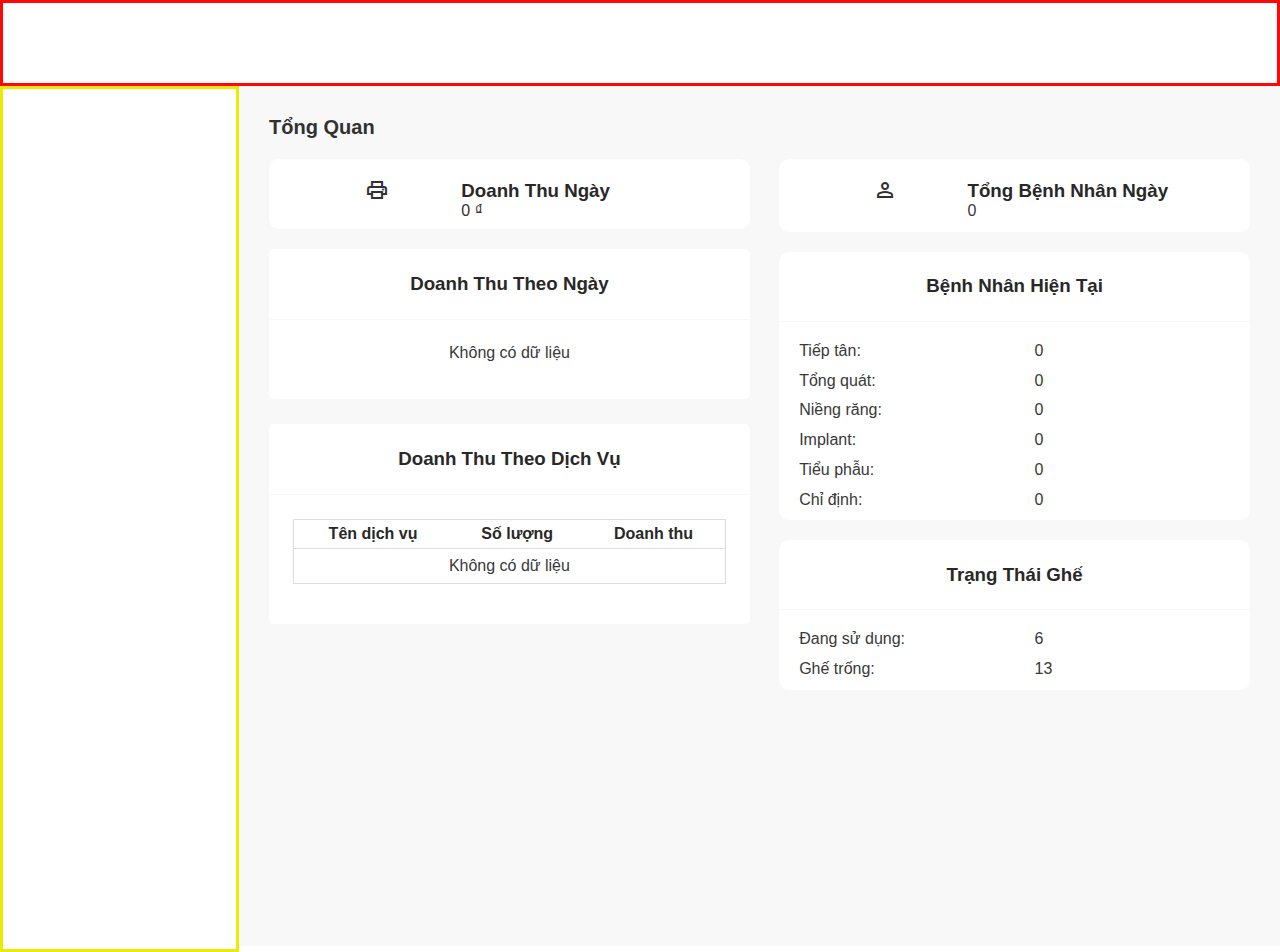
<file: index.html>
<!DOCTYPE html>
<html lang="en">
  <head>
    <meta charset="UTF-8" />
    <meta name="viewport" content="width=device-width, initial-scale=1.0" />
    <title>Tổng Quan</title>
    <link rel="stylesheet" href="./index.css" />
    <link rel="stylesheet" href="./assets/icons/themify-icons/themify-icons.css">
    <link rel="stylesheet" href="https://fonts.googleapis.com/css2?family=Material+Symbols+Outlined:opsz,wght,FILL,GRAD@24,400,0,0" />
    
</head>
  <body>
    <div class="main">
      <div class="header">
        
      </div>

      <div class="footer">
        <div class="menu">
          
        </div>

        <div class="content">
            <div class="index">
                 <h1>Tổng Quan</h1>
            </div>
          <div class="container">
            <div class="doanh_thu" style="  border-radius: 10px;">
                <div >
                    <div class="content_print">
                    <span class="material-symbols-outlined" >print</span>
                    </div>
                    <div class="content_text" >
                        <h3>Doanh Thu Ngày</h3>
                        <p>0 ₫</p>
                    </div>
                </div>
            </div>
            <div class="tong_bn" >
                <div class="content_print">
                <span class="material-symbols-outlined ">person</span>
                </div>
                <div class="content_text">
                    <h3>Tổng Bệnh Nhân Ngày</h3>
                    <p>0 </p>
                </div>
            </div>
        </div>
        <class  class="container">
          <div class="income_day" >
              <div style="text-align: center;border-radius:5px;">
                  <div >
                      <h3>Doanh Thu Theo Ngày</h3>
                      <hr color="#F8F8F8" size="1px" noshade="noshade" />
                      <p style="margin-top: 5%;">Không có dữ liệu</p>
                  </div>
              </div>
          </div>

          <div class="income_dvu">
            <div style="text-align: center;border-radius:5px;">
                <div>
                    <h3>Doanh Thu Theo Dịch Vụ</h3>
                </div>
                <hr color="#F8F8F8" size="1px" noshade="noshade"/>
                <div class="table_">
                    <table class="table_dichvu" border="1" style="margin-top: 5%;">
                        <tr>
                            <th>Tên dịch vụ</th>
                            <th>Số lượng</th>
                            <th>Doanh thu</th>
                        </tr>
                        <tr>
                            <td colspan="3" style="color:#383838;">Không có dữ liệu</td>
                        </tr>
                    </table>
                </div>
            </div>
        </div>
        </class>
          <!-- <div class="patient_now" >
            <div style="border-radius:5px;">
                <div style="text-align: center">
                    <h3>Bệnh Nhân Hiện Tại</h3>
                </div>
                <hr color="#F8F8F8" size="1px" noshade="noshade"/>
                <div  class="content_flex">
                    <div class="l">
                        <p >Tiếp tân:</p>
                        <p >Tổng quát:</p>
                        <p >Niềng răng:</p>
                        <p >Implant:</p>
                        <p >Tiểu phẫu:</p>
                        <p >Chỉ định:</p>
                    </div>
                    <div class="r">
                        <p>0</p>
                        <p>0</p>
                        <p>0</p>
                        <p>0</p>
                        <p>0</p>
                        <p>0</p>
                    </div>
                </div>
            </div>
        </div> -->
    
    <div class="container">
        <!-- <div class="income_dvu">
            <div style="text-align: center;border-radius:5px;">
                <div>
                    <h3>Doanh Thu Theo Dịch Vụ</h3>
                </div>
                <hr color="#F8F8F8" size="1px" noshade="noshade"/>
                <div class="table_">
                    <table class="table_dichvu" border="1" style="margin-top: 5%;">
                        <tr>
                            <th>Tên dịch vụ</th>
                            <th>Số lượng</th>
                            <th>Doanh thu</th>
                        </tr>
                        <tr>
                            <td colspan="3" style="color:#383838;">Không có dữ liệu</td>
                        </tr>
                    </table>
                </div>
            </div>
        </div> -->
        <div class="patient_now" >
            <div style="border-radius:5px;">
                <div style="text-align: center">
                    <h3>Bệnh Nhân Hiện Tại</h3>
                </div>
                <hr color="#F8F8F8" size="1px" noshade="noshade"/>
                <div  class="content_flex">
                    <div class="l">
                        <p >Tiếp tân:</p>
                        <p >Tổng quát:</p>
                        <p >Niềng răng:</p>
                        <p >Implant:</p>
                        <p >Tiểu phẫu:</p>
                        <p >Chỉ định:</p>
                    </div>
                    <div class="r">
                        <p>0</p>
                        <p>0</p>
                        <p>0</p>
                        <p>0</p>
                        <p>0</p>
                        <p>0</p>
                    </div>
                </div>
            </div>
        </div>
        <div class="status_chairs"style="margin-left: 3%;" >
                <div>
                    <h3 style="text-align: center;">Trạng Thái Ghế</h3>
                </div>
                <hr color="#F8F8F8" size="1px" noshade="noshade"/>
                <div class="content_flex">
                    <div class="l">
                        <p >Đang sử dụng:</p>
                        <p>Ghế trống:</p>
                    </div>
                    <div class="r">
                        <p>6</p>
                        <p>13</p>
                    </div>
                </div>
        </div>
    </div>
      </div>
    </div>
  </body>
</html>
</file>
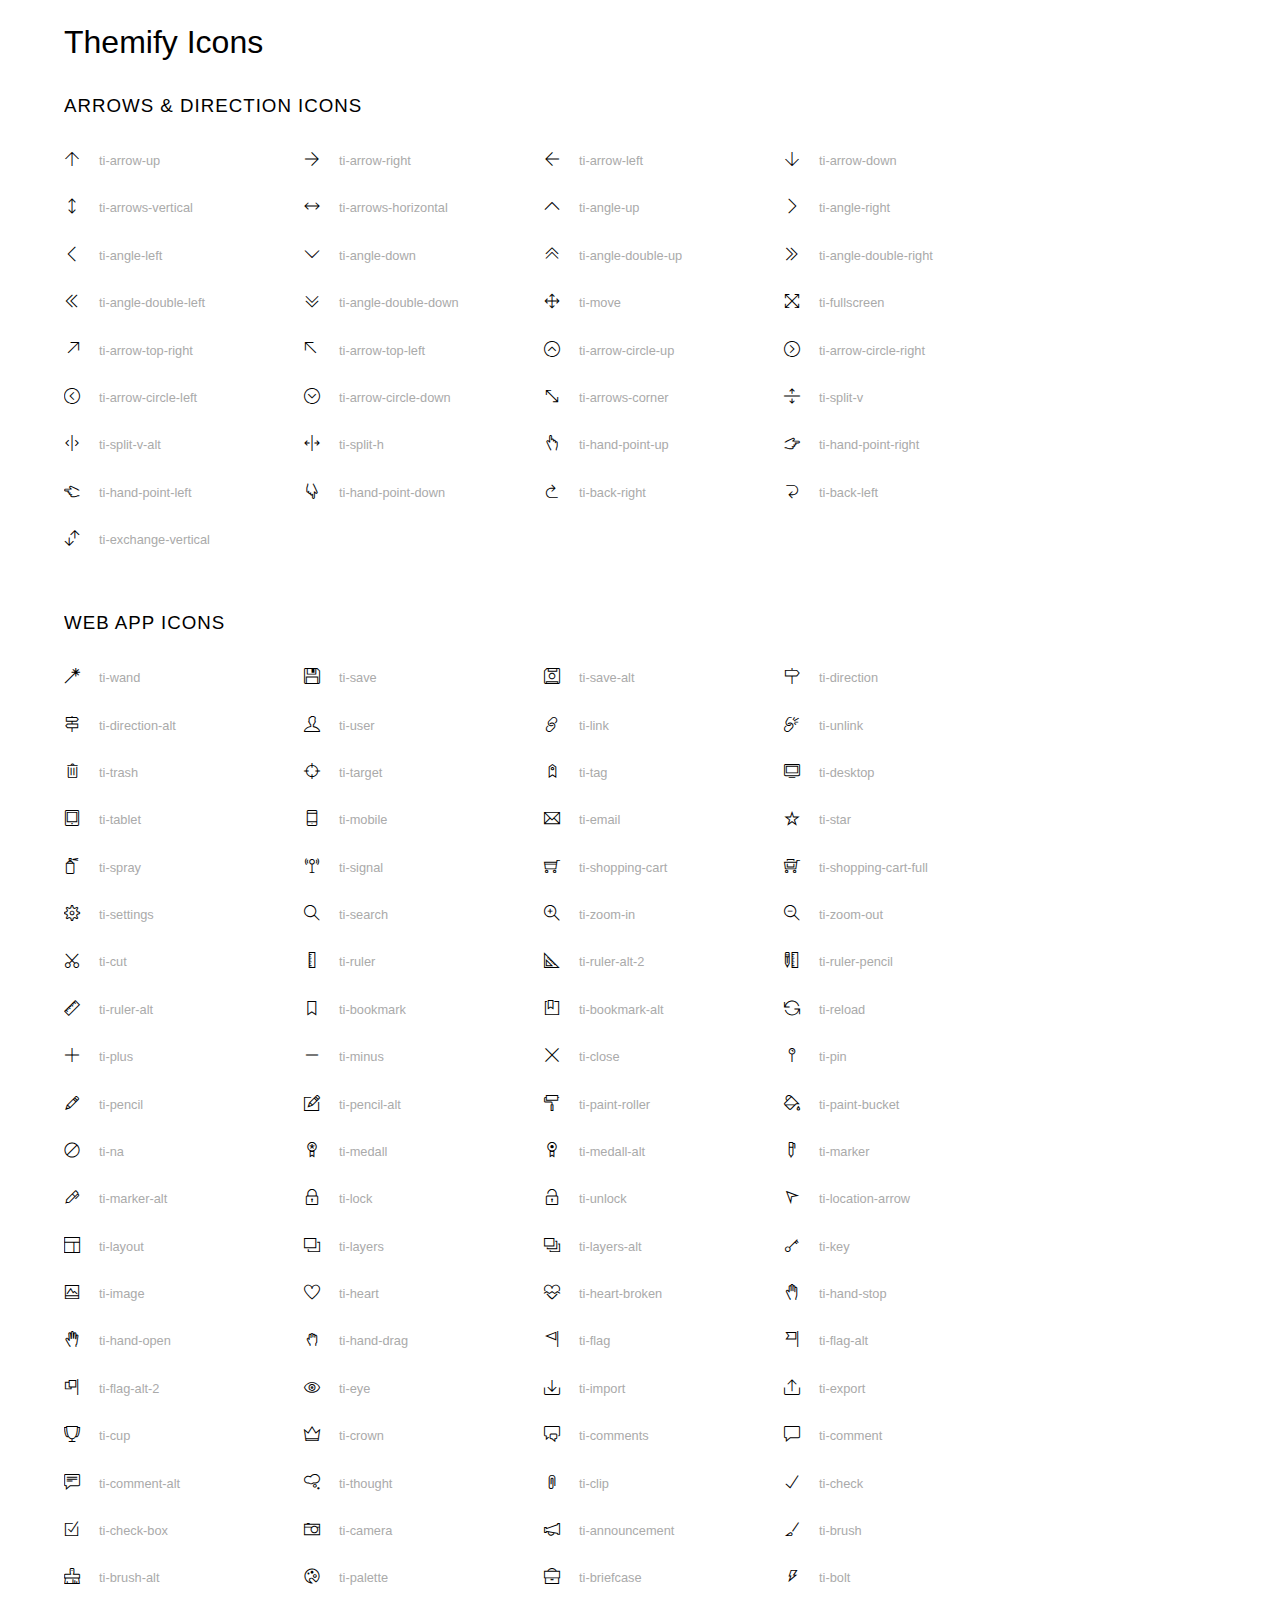
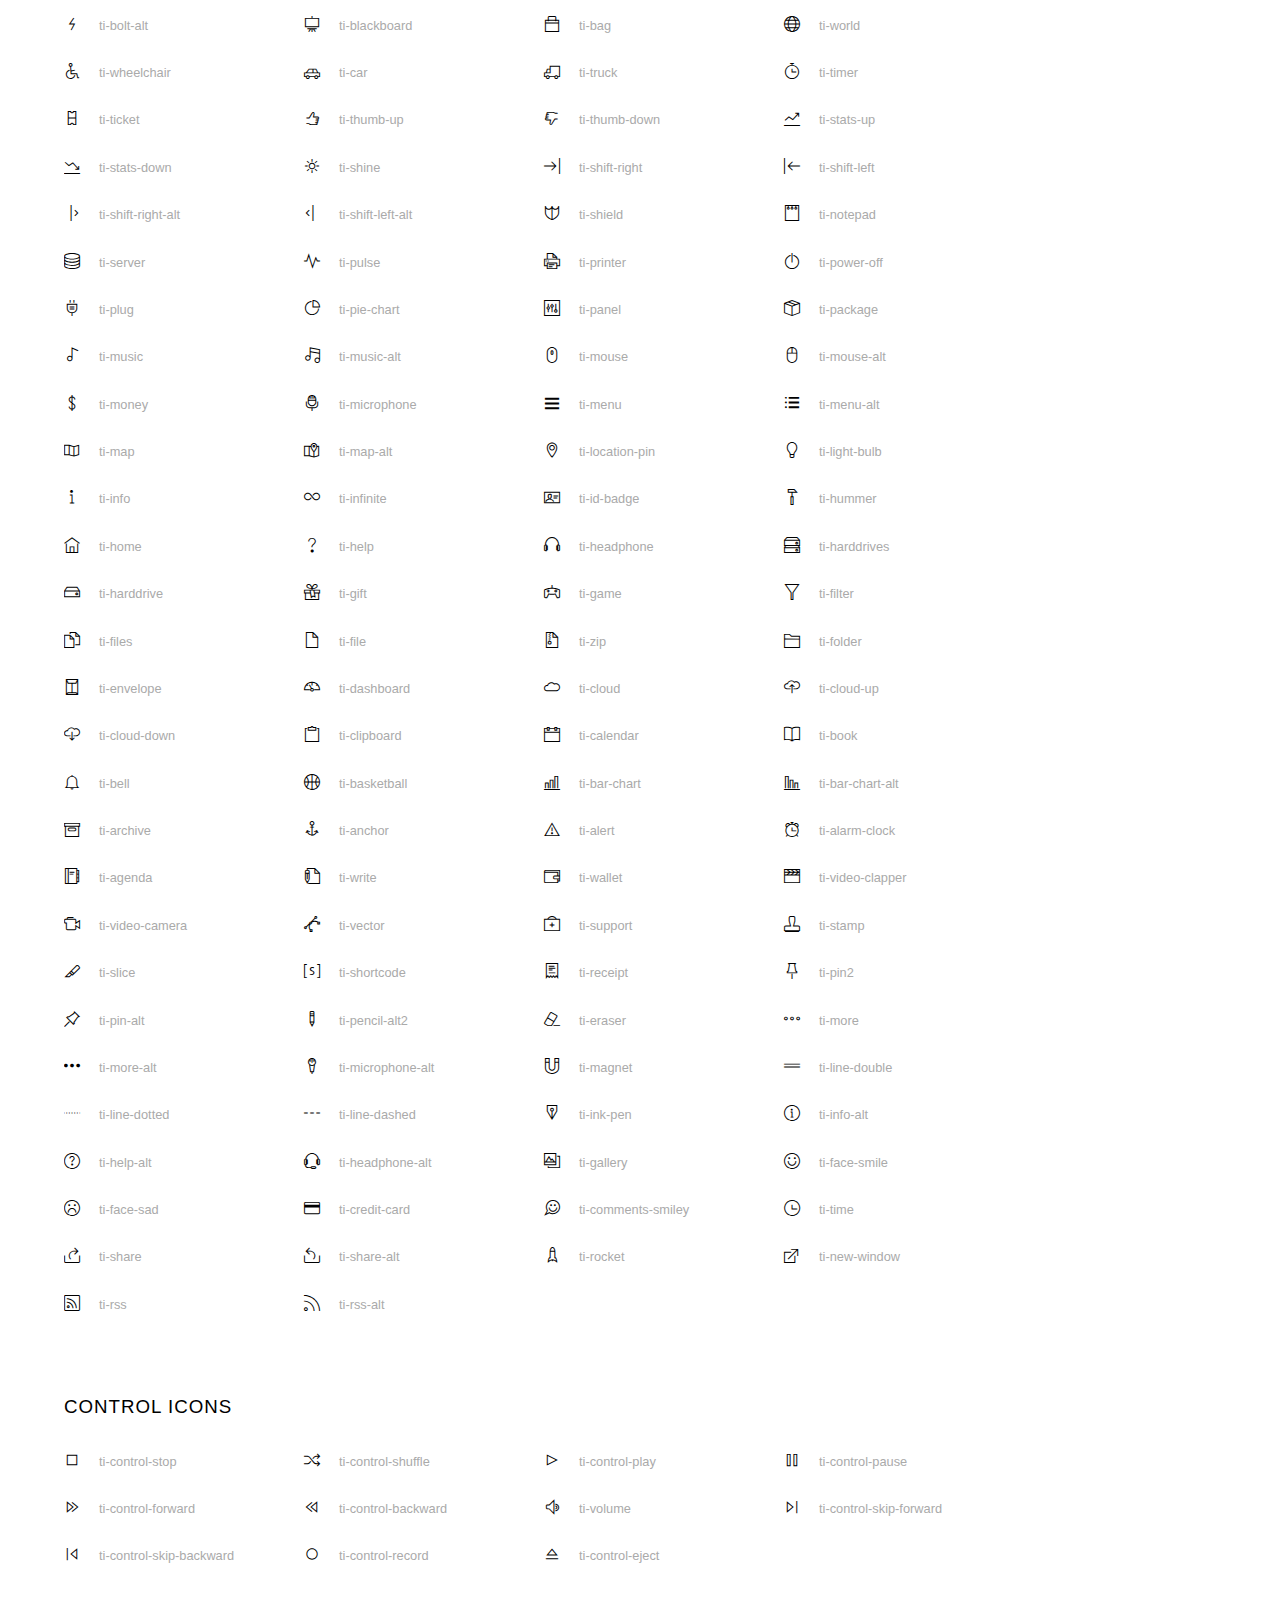
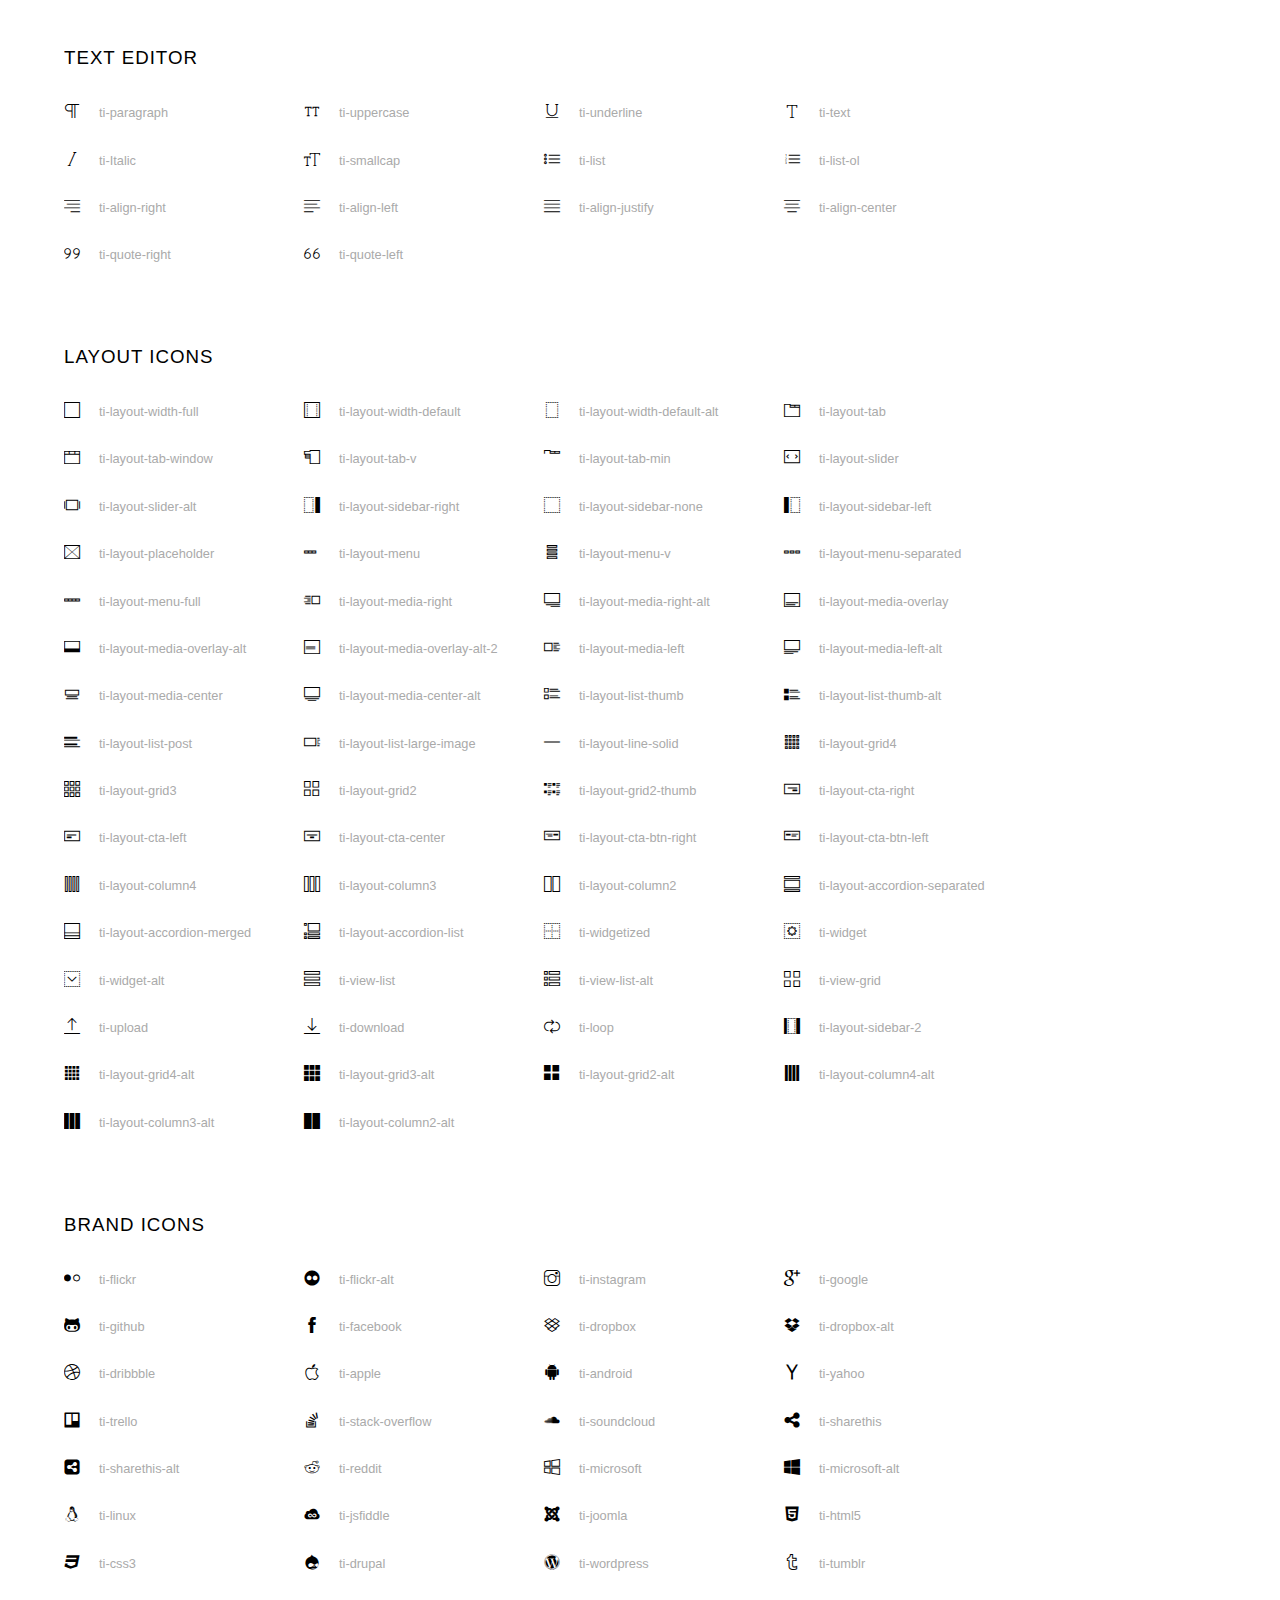
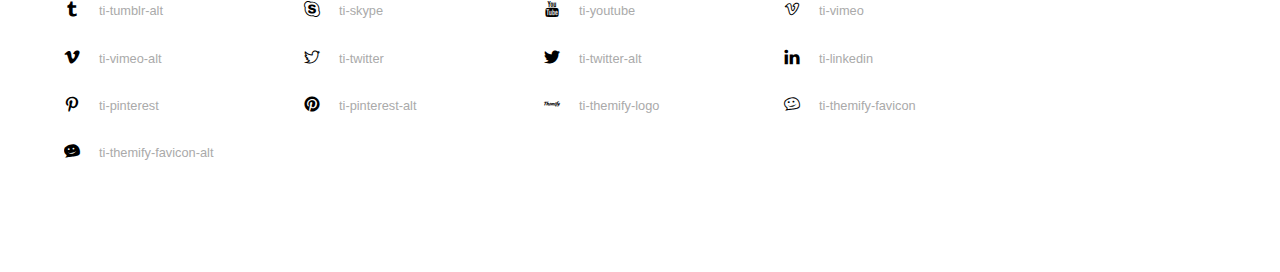
<file: assets/icons/themify-icons/index.html>
<!doctype html>
<html>
<head>
	<meta charset="utf-8">
	<title>Themify Icon Font</title>
	<meta name="viewport" content="width=device-width">
	<link rel="stylesheet" href="demo-files/demo.css">
	<link rel="stylesheet" href="themify-icons.css">
	<!--[if lt IE 8]><!-->
	<link rel="stylesheet" href="ie7/ie7.css">
	<!--<![endif]-->
</head>
<body>
	<h1>Themify Icons</h1>

	<div class="icon-section">

		<div class="icon-section">
			<h3>Arrows &amp; Direction Icons </h3>

			<div class="icon-container">
				<span class="ti-arrow-up"></span><span class="icon-name"> ti-arrow-up</span>
			</div>
			<div class="icon-container">
				<span class="ti-arrow-right"></span><span class="icon-name"> ti-arrow-right</span>
			</div>
			<div class="icon-container">
				<span class="ti-arrow-left"></span><span class="icon-name"> ti-arrow-left</span>
			</div>
			<div class="icon-container">
				<span class="ti-arrow-down"></span><span class="icon-name"> ti-arrow-down</span>
			</div>
			<div class="icon-container">
				<span class="ti-arrows-vertical"></span><span class="icon-name"> ti-arrows-vertical</span>
			</div>
			<div class="icon-container">
				<span class="ti-arrows-horizontal"></span><span class="icon-name"> ti-arrows-horizontal</span>
			</div>
			<div class="icon-container">
				<span class="ti-angle-up"></span><span class="icon-name"> ti-angle-up</span>
			</div>
			<div class="icon-container">
				<span class="ti-angle-right"></span><span class="icon-name"> ti-angle-right</span>
			</div>
			<div class="icon-container">
				<span class="ti-angle-left"></span><span class="icon-name"> ti-angle-left</span>
			</div>
			<div class="icon-container">
				<span class="ti-angle-down"></span><span class="icon-name"> ti-angle-down</span>
			</div>	
			<div class="icon-container">
				<span class="ti-angle-double-up"></span><span class="icon-name"> ti-angle-double-up</span>
			</div>
			<div class="icon-container">
				<span class="ti-angle-double-right"></span><span class="icon-name"> ti-angle-double-right</span>
			</div>
			<div class="icon-container">
				<span class="ti-angle-double-left"></span><span class="icon-name"> ti-angle-double-left</span>
			</div>
			<div class="icon-container">
				<span class="ti-angle-double-down"></span><span class="icon-name"> ti-angle-double-down</span>
			</div>					
			<div class="icon-container">
				<span class="ti-move"></span><span class="icon-name"> ti-move</span>
			</div>
			<div class="icon-container">
				<span class="ti-fullscreen"></span><span class="icon-name"> ti-fullscreen</span>
			</div>
			<div class="icon-container">
				<span class="ti-arrow-top-right"></span><span class="icon-name"> ti-arrow-top-right</span>
			</div>
			<div class="icon-container">
				<span class="ti-arrow-top-left"></span><span class="icon-name"> ti-arrow-top-left</span>
			</div>
			<div class="icon-container">
				<span class="ti-arrow-circle-up"></span><span class="icon-name"> ti-arrow-circle-up</span>
			</div>
			<div class="icon-container">
				<span class="ti-arrow-circle-right"></span><span class="icon-name"> ti-arrow-circle-right</span>
			</div>
			<div class="icon-container">
				<span class="ti-arrow-circle-left"></span><span class="icon-name"> ti-arrow-circle-left</span>
			</div>
			<div class="icon-container">
				<span class="ti-arrow-circle-down"></span><span class="icon-name"> ti-arrow-circle-down</span>
			</div>
			<div class="icon-container">
				<span class="ti-arrows-corner"></span><span class="icon-name"> ti-arrows-corner</span>
			</div>
			<div class="icon-container">
				<span class="ti-split-v"></span><span class="icon-name"> ti-split-v</span>
			</div>

			<div class="icon-container">
				<span class="ti-split-v-alt"></span><span class="icon-name"> ti-split-v-alt</span>
			</div>
			<div class="icon-container">
				<span class="ti-split-h"></span><span class="icon-name"> ti-split-h</span>
			</div>
			<div class="icon-container">
				<span class="ti-hand-point-up"></span><span class="icon-name"> ti-hand-point-up</span>
			</div>
			<div class="icon-container">
				<span class="ti-hand-point-right"></span><span class="icon-name"> ti-hand-point-right</span>
			</div>
			<div class="icon-container">
				<span class="ti-hand-point-left"></span><span class="icon-name"> ti-hand-point-left</span>
			</div>
			<div class="icon-container">
				<span class="ti-hand-point-down"></span><span class="icon-name"> ti-hand-point-down</span>
			</div>
			<div class="icon-container">
				<span class="ti-back-right"></span><span class="icon-name"> ti-back-right</span>
			</div>
			<div class="icon-container">
				<span class="ti-back-left"></span><span class="icon-name"> ti-back-left</span>
			</div>
			<div class="icon-container">
				<span class="ti-exchange-vertical"></span><span class="icon-name"> ti-exchange-vertical</span>
			</div>

		</div> <!-- Arrows Icons -->



		<h3>Web App Icons</h3>
		
		<div class="icon-section">

			<div class="icon-container">
				<span class="ti-wand"></span><span class="icon-name"> ti-wand</span>
			</div>
			<div class="icon-container">
				<span class="ti-save"></span><span class="icon-name"> ti-save</span>
			</div>
			<div class="icon-container">
				<span class="ti-save-alt"></span><span class="icon-name"> ti-save-alt</span>
			</div>

			<div class="icon-container">
				<span class="ti-direction"></span><span class="icon-name"> ti-direction</span>
			</div>
			<div class="icon-container">
				<span class="ti-direction-alt"></span><span class="icon-name"> ti-direction-alt</span>
			</div>
			<div class="icon-container">
				<span class="ti-user"></span><span class="icon-name"> ti-user</span>
			</div>
			<div class="icon-container">
				<span class="ti-link"></span><span class="icon-name"> ti-link</span>
			</div>
			<div class="icon-container">
				<span class="ti-unlink"></span><span class="icon-name"> ti-unlink</span>
			</div>
			<div class="icon-container">
				<span class="ti-trash"></span><span class="icon-name"> ti-trash</span>
			</div>
			<div class="icon-container">
				<span class="ti-target"></span><span class="icon-name"> ti-target</span>
			</div>
			<div class="icon-container">
				<span class="ti-tag"></span><span class="icon-name"> ti-tag</span>
			</div>
			<div class="icon-container">
				<span class="ti-desktop"></span><span class="icon-name"> ti-desktop</span>
			</div>
			<div class="icon-container">
				<span class="ti-tablet"></span><span class="icon-name"> ti-tablet</span>
			</div>
			<div class="icon-container">
				<span class="ti-mobile"></span><span class="icon-name"> ti-mobile</span>
			</div>
			<div class="icon-container">
				<span class="ti-email"></span><span class="icon-name"> ti-email</span>
			</div>	
			<div class="icon-container">
				<span class="ti-star"></span><span class="icon-name"> ti-star</span>
			</div>
			<div class="icon-container">
				<span class="ti-spray"></span><span class="icon-name"> ti-spray</span>
			</div>
			<div class="icon-container">
				<span class="ti-signal"></span><span class="icon-name"> ti-signal</span>
			</div>
			<div class="icon-container">
				<span class="ti-shopping-cart"></span><span class="icon-name"> ti-shopping-cart</span>
			</div>
			<div class="icon-container">
				<span class="ti-shopping-cart-full"></span><span class="icon-name"> ti-shopping-cart-full</span>
			</div>
			<div class="icon-container">
				<span class="ti-settings"></span><span class="icon-name"> ti-settings</span>
			</div>
			<div class="icon-container">
				<span class="ti-search"></span><span class="icon-name"> ti-search</span>
			</div>
			<div class="icon-container">
				<span class="ti-zoom-in"></span><span class="icon-name"> ti-zoom-in</span>
			</div>
			<div class="icon-container">
				<span class="ti-zoom-out"></span><span class="icon-name"> ti-zoom-out</span>
			</div>
			<div class="icon-container">
				<span class="ti-cut"></span><span class="icon-name"> ti-cut</span>
			</div>
			<div class="icon-container">
				<span class="ti-ruler"></span><span class="icon-name"> ti-ruler</span>
			</div>
			<div class="icon-container">
				<span class="ti-ruler-alt-2"></span><span class="icon-name"> ti-ruler-alt-2</span>
			</div>			
			<div class="icon-container">
				<span class="ti-ruler-pencil"></span><span class="icon-name"> ti-ruler-pencil</span>
			</div>
			<div class="icon-container">
				<span class="ti-ruler-alt"></span><span class="icon-name"> ti-ruler-alt</span>
			</div>
			<div class="icon-container">
				<span class="ti-bookmark"></span><span class="icon-name"> ti-bookmark</span>
			</div>
			<div class="icon-container">
				<span class="ti-bookmark-alt"></span><span class="icon-name"> ti-bookmark-alt</span>
			</div>
			<div class="icon-container">
				<span class="ti-reload"></span><span class="icon-name"> ti-reload</span>
			</div>
			<div class="icon-container">
				<span class="ti-plus"></span><span class="icon-name"> ti-plus</span>
			</div>
			<div class="icon-container">
				<span class="ti-minus"></span><span class="icon-name"> ti-minus</span>
			</div>
			<div class="icon-container">
				<span class="ti-close"></span><span class="icon-name"> ti-close</span>
			</div>			
			<div class="icon-container">
				<span class="ti-pin"></span><span class="icon-name"> ti-pin</span>
			</div>
			<div class="icon-container">
				<span class="ti-pencil"></span><span class="icon-name"> ti-pencil</span>
			</div>
					
		  	<div class="icon-container">
				<span class="ti-pencil-alt"></span><span class="icon-name"> ti-pencil-alt</span>
			</div>
			<div class="icon-container">
				<span class="ti-paint-roller"></span><span class="icon-name"> ti-paint-roller</span>
			</div>
			<div class="icon-container">
				<span class="ti-paint-bucket"></span><span class="icon-name"> ti-paint-bucket</span>
			</div>
			<div class="icon-container">
				<span class="ti-na"></span><span class="icon-name"> ti-na</span>
			</div>
			<div class="icon-container">
				<span class="ti-medall"></span><span class="icon-name"> ti-medall</span>
			</div>
			<div class="icon-container">
				<span class="ti-medall-alt"></span><span class="icon-name"> ti-medall-alt</span>
			</div>
			<div class="icon-container">
				<span class="ti-marker"></span><span class="icon-name"> ti-marker</span>
			</div>
			<div class="icon-container">
				<span class="ti-marker-alt"></span><span class="icon-name"> ti-marker-alt</span>
			</div>

			<div class="icon-container">
				<span class="ti-lock"></span><span class="icon-name"> ti-lock</span>
			</div>
			<div class="icon-container">
				<span class="ti-unlock"></span><span class="icon-name"> ti-unlock</span>
			</div>
			<div class="icon-container">
				<span class="ti-location-arrow"></span><span class="icon-name"> ti-location-arrow</span>
			</div>
			<div class="icon-container">
				<span class="ti-layout"></span><span class="icon-name"> ti-layout</span>
			</div>
			<div class="icon-container">
				<span class="ti-layers"></span><span class="icon-name"> ti-layers</span>
			</div>
			<div class="icon-container">
				<span class="ti-layers-alt"></span><span class="icon-name"> ti-layers-alt</span>
			</div>
			<div class="icon-container">
				<span class="ti-key"></span><span class="icon-name"> ti-key</span>
			</div>
			<div class="icon-container">
				<span class="ti-image"></span><span class="icon-name"> ti-image</span>
			</div>
			<div class="icon-container">
				<span class="ti-heart"></span><span class="icon-name"> ti-heart</span>
			</div>
			<div class="icon-container">
				<span class="ti-heart-broken"></span><span class="icon-name"> ti-heart-broken</span>
			</div>
			<div class="icon-container">
				<span class="ti-hand-stop"></span><span class="icon-name"> ti-hand-stop</span>
			</div>
			<div class="icon-container">
				<span class="ti-hand-open"></span><span class="icon-name"> ti-hand-open</span>
			</div>
			<div class="icon-container">
				<span class="ti-hand-drag"></span><span class="icon-name"> ti-hand-drag</span>
			</div>
			<div class="icon-container">
				<span class="ti-flag"></span><span class="icon-name"> ti-flag</span>
			</div>
			<div class="icon-container">
				<span class="ti-flag-alt"></span><span class="icon-name"> ti-flag-alt</span>
			</div>
			<div class="icon-container">
				<span class="ti-flag-alt-2"></span><span class="icon-name"> ti-flag-alt-2</span>
			</div>
			<div class="icon-container">
				<span class="ti-eye"></span><span class="icon-name"> ti-eye</span>
			</div>
			<div class="icon-container">
				<span class="ti-import"></span><span class="icon-name"> ti-import</span>
			</div>			
			<div class="icon-container">
				<span class="ti-export"></span><span class="icon-name"> ti-export</span>
			</div>
			<div class="icon-container">
				<span class="ti-cup"></span><span class="icon-name"> ti-cup</span>
			</div>
			<div class="icon-container">
				<span class="ti-crown"></span><span class="icon-name"> ti-crown</span>
			</div>
			<div class="icon-container">
				<span class="ti-comments"></span><span class="icon-name"> ti-comments</span>
			</div>
			<div class="icon-container">
				<span class="ti-comment"></span><span class="icon-name"> ti-comment</span>
			</div>
			<div class="icon-container">
				<span class="ti-comment-alt"></span><span class="icon-name"> ti-comment-alt</span>
			</div>
			<div class="icon-container">
				<span class="ti-thought"></span><span class="icon-name"> ti-thought</span>
			</div>			
			<div class="icon-container">
				<span class="ti-clip"></span><span class="icon-name"> ti-clip</span>
			</div>

			<div class="icon-container">
				<span class="ti-check"></span><span class="icon-name"> ti-check</span>
			</div>
			<div class="icon-container">
				<span class="ti-check-box"></span><span class="icon-name"> ti-check-box</span>
			</div>
			<div class="icon-container">
				<span class="ti-camera"></span><span class="icon-name"> ti-camera</span>
			</div>
			<div class="icon-container">
				<span class="ti-announcement"></span><span class="icon-name"> ti-announcement</span>
			</div>
			<div class="icon-container">
				<span class="ti-brush"></span><span class="icon-name"> ti-brush</span>
			</div>
			<div class="icon-container">
				<span class="ti-brush-alt"></span><span class="icon-name"> ti-brush-alt</span>
			</div>
			<div class="icon-container">
				<span class="ti-palette"></span><span class="icon-name"> ti-palette</span>
			</div>			
			<div class="icon-container">
				<span class="ti-briefcase"></span><span class="icon-name"> ti-briefcase</span>
			</div>
			<div class="icon-container">
				<span class="ti-bolt"></span><span class="icon-name"> ti-bolt</span>
			</div>
			<div class="icon-container">
				<span class="ti-bolt-alt"></span><span class="icon-name"> ti-bolt-alt</span>
			</div>
			<div class="icon-container">
				<span class="ti-blackboard"></span><span class="icon-name"> ti-blackboard</span>
			</div>
			<div class="icon-container">
				<span class="ti-bag"></span><span class="icon-name"> ti-bag</span>
			</div>
			<div class="icon-container">
				<span class="ti-world"></span><span class="icon-name"> ti-world</span>
			</div>
			<div class="icon-container">
				<span class="ti-wheelchair"></span><span class="icon-name"> ti-wheelchair</span>
			</div>
			<div class="icon-container">
				<span class="ti-car"></span><span class="icon-name"> ti-car</span>
			</div>
			<div class="icon-container">
				<span class="ti-truck"></span><span class="icon-name"> ti-truck</span>
			</div>
			<div class="icon-container">
				<span class="ti-timer"></span><span class="icon-name"> ti-timer</span>
			</div>
			<div class="icon-container">
				<span class="ti-ticket"></span><span class="icon-name"> ti-ticket</span>
			</div>
			<div class="icon-container">
				<span class="ti-thumb-up"></span><span class="icon-name"> ti-thumb-up</span>
			</div>
			<div class="icon-container">
				<span class="ti-thumb-down"></span><span class="icon-name"> ti-thumb-down</span>
			</div>

			<div class="icon-container">
				<span class="ti-stats-up"></span><span class="icon-name"> ti-stats-up</span>
			</div>
			<div class="icon-container">
				<span class="ti-stats-down"></span><span class="icon-name"> ti-stats-down</span>
			</div>
			<div class="icon-container">
				<span class="ti-shine"></span><span class="icon-name"> ti-shine</span>
			</div>
			<div class="icon-container">
				<span class="ti-shift-right"></span><span class="icon-name"> ti-shift-right</span>
			</div>
			<div class="icon-container">
				<span class="ti-shift-left"></span><span class="icon-name"> ti-shift-left</span>
			</div>

			<div class="icon-container">
				<span class="ti-shift-right-alt"></span><span class="icon-name"> ti-shift-right-alt</span>
			</div>
			<div class="icon-container">
				<span class="ti-shift-left-alt"></span><span class="icon-name"> ti-shift-left-alt</span>
			</div>
			<div class="icon-container">
				<span class="ti-shield"></span><span class="icon-name"> ti-shield</span>
			</div>
			<div class="icon-container">
				<span class="ti-notepad"></span><span class="icon-name"> ti-notepad</span>
			</div>
			<div class="icon-container">
				<span class="ti-server"></span><span class="icon-name"> ti-server</span>
			</div>

			<div class="icon-container">
				<span class="ti-pulse"></span><span class="icon-name"> ti-pulse</span>
			</div>
			<div class="icon-container">
				<span class="ti-printer"></span><span class="icon-name"> ti-printer</span>
			</div>
			<div class="icon-container">
				<span class="ti-power-off"></span><span class="icon-name"> ti-power-off</span>
			</div>
			<div class="icon-container">
				<span class="ti-plug"></span><span class="icon-name"> ti-plug</span>
			</div>
			<div class="icon-container">
				<span class="ti-pie-chart"></span><span class="icon-name"> ti-pie-chart</span>
			</div>

			<div class="icon-container">
				<span class="ti-panel"></span><span class="icon-name"> ti-panel</span>
			</div>
			<div class="icon-container">
				<span class="ti-package"></span><span class="icon-name"> ti-package</span>
			</div>
			<div class="icon-container">
				<span class="ti-music"></span><span class="icon-name"> ti-music</span>
			</div>
			<div class="icon-container">
				<span class="ti-music-alt"></span><span class="icon-name"> ti-music-alt</span>
			</div>
			<div class="icon-container">
				<span class="ti-mouse"></span><span class="icon-name"> ti-mouse</span>
			</div>
			<div class="icon-container">
				<span class="ti-mouse-alt"></span><span class="icon-name"> ti-mouse-alt</span>
			</div>
			<div class="icon-container">
				<span class="ti-money"></span><span class="icon-name"> ti-money</span>
			</div>
			<div class="icon-container">
				<span class="ti-microphone"></span><span class="icon-name"> ti-microphone</span>
			</div>
			<div class="icon-container">
				<span class="ti-menu"></span><span class="icon-name"> ti-menu</span>
			</div>
			<div class="icon-container">
				<span class="ti-menu-alt"></span><span class="icon-name"> ti-menu-alt</span>
			</div>
			<div class="icon-container">
				<span class="ti-map"></span><span class="icon-name"> ti-map</span>
			</div>
			<div class="icon-container">
				<span class="ti-map-alt"></span><span class="icon-name"> ti-map-alt</span>
			</div>

			<div class="icon-container">
				<span class="ti-location-pin"></span><span class="icon-name"> ti-location-pin</span>
			</div>

			<div class="icon-container">
				<span class="ti-light-bulb"></span><span class="icon-name"> ti-light-bulb</span>
			</div>
			<div class="icon-container">
				<span class="ti-info"></span><span class="icon-name"> ti-info</span>
			</div>
			<div class="icon-container">
				<span class="ti-infinite"></span><span class="icon-name"> ti-infinite</span>
			</div>
			<div class="icon-container">
				<span class="ti-id-badge"></span><span class="icon-name"> ti-id-badge</span>
			</div>
			<div class="icon-container">
				<span class="ti-hummer"></span><span class="icon-name"> ti-hummer</span>
			</div>
			<div class="icon-container">
				<span class="ti-home"></span><span class="icon-name"> ti-home</span>
			</div>
			<div class="icon-container">
				<span class="ti-help"></span><span class="icon-name"> ti-help</span>
			</div>
			<div class="icon-container">
				<span class="ti-headphone"></span><span class="icon-name"> ti-headphone</span>
			</div>
			<div class="icon-container">
				<span class="ti-harddrives"></span><span class="icon-name"> ti-harddrives</span>
			</div>
			<div class="icon-container">
				<span class="ti-harddrive"></span><span class="icon-name"> ti-harddrive</span>
			</div>
			<div class="icon-container">
				<span class="ti-gift"></span><span class="icon-name"> ti-gift</span>
			</div>
			<div class="icon-container">
				<span class="ti-game"></span><span class="icon-name"> ti-game</span>
			</div>
			<div class="icon-container">
				<span class="ti-filter"></span><span class="icon-name"> ti-filter</span>
			</div>
			<div class="icon-container">
				<span class="ti-files"></span><span class="icon-name"> ti-files</span>
			</div>
			<div class="icon-container">
				<span class="ti-file"></span><span class="icon-name"> ti-file</span>
			</div>
			<div class="icon-container">
				<span class="ti-zip"></span><span class="icon-name"> ti-zip</span>
			</div>
			<div class="icon-container">
				<span class="ti-folder"></span><span class="icon-name"> ti-folder</span>
			</div>			
			<div class="icon-container">
				<span class="ti-envelope"></span><span class="icon-name"> ti-envelope</span>
			</div>


			<div class="icon-container">
				<span class="ti-dashboard"></span><span class="icon-name"> ti-dashboard</span>
			</div>
			<div class="icon-container">
				<span class="ti-cloud"></span><span class="icon-name"> ti-cloud</span>
			</div>
			<div class="icon-container">
				<span class="ti-cloud-up"></span><span class="icon-name"> ti-cloud-up</span>
			</div>
			<div class="icon-container">
				<span class="ti-cloud-down"></span><span class="icon-name"> ti-cloud-down</span>
			</div>
			<div class="icon-container">
				<span class="ti-clipboard"></span><span class="icon-name"> ti-clipboard</span>
			</div>
			<div class="icon-container">
				<span class="ti-calendar"></span><span class="icon-name"> ti-calendar</span>
			</div>
			<div class="icon-container">
				<span class="ti-book"></span><span class="icon-name"> ti-book</span>
			</div>
			<div class="icon-container">
				<span class="ti-bell"></span><span class="icon-name"> ti-bell</span>
			</div>
			<div class="icon-container">
				<span class="ti-basketball"></span><span class="icon-name"> ti-basketball</span>
			</div>
			<div class="icon-container">
				<span class="ti-bar-chart"></span><span class="icon-name"> ti-bar-chart</span>
			</div>
			<div class="icon-container">
				<span class="ti-bar-chart-alt"></span><span class="icon-name"> ti-bar-chart-alt</span>
			</div>


			<div class="icon-container">
				<span class="ti-archive"></span><span class="icon-name"> ti-archive</span>
			</div>
			<div class="icon-container">
				<span class="ti-anchor"></span><span class="icon-name"> ti-anchor</span>
			</div>

			<div class="icon-container">
				<span class="ti-alert"></span><span class="icon-name"> ti-alert</span>
			</div>
			<div class="icon-container">
				<span class="ti-alarm-clock"></span><span class="icon-name"> ti-alarm-clock</span>
			</div>
			<div class="icon-container">
				<span class="ti-agenda"></span><span class="icon-name"> ti-agenda</span>
			</div>
			<div class="icon-container">
				<span class="ti-write"></span><span class="icon-name"> ti-write</span>
			</div>

			<div class="icon-container">
				<span class="ti-wallet"></span><span class="icon-name"> ti-wallet</span>
			</div>
			<div class="icon-container">
				<span class="ti-video-clapper"></span><span class="icon-name"> ti-video-clapper</span>
			</div>
			<div class="icon-container">
				<span class="ti-video-camera"></span><span class="icon-name"> ti-video-camera</span>
			</div>
			<div class="icon-container">
				<span class="ti-vector"></span><span class="icon-name"> ti-vector</span>
			</div>

			<div class="icon-container">
				<span class="ti-support"></span><span class="icon-name"> ti-support</span>
			</div>
			<div class="icon-container">
				<span class="ti-stamp"></span><span class="icon-name"> ti-stamp</span>
			</div>
			<div class="icon-container">
				<span class="ti-slice"></span><span class="icon-name"> ti-slice</span>
			</div>
			<div class="icon-container">
				<span class="ti-shortcode"></span><span class="icon-name"> ti-shortcode</span>
			</div>
			<div class="icon-container">
				<span class="ti-receipt"></span><span class="icon-name"> ti-receipt</span>
			</div>
			<div class="icon-container">
				<span class="ti-pin2"></span><span class="icon-name"> ti-pin2</span>
			</div>
			<div class="icon-container">
				<span class="ti-pin-alt"></span><span class="icon-name"> ti-pin-alt</span>
			</div>
			<div class="icon-container">
				<span class="ti-pencil-alt2"></span><span class="icon-name"> ti-pencil-alt2</span>
			</div>
			<div class="icon-container">
				<span class="ti-eraser"></span><span class="icon-name"> ti-eraser</span>
			</div>			
			<div class="icon-container">
				<span class="ti-more"></span><span class="icon-name"> ti-more</span>
			</div>
			<div class="icon-container">
				<span class="ti-more-alt"></span><span class="icon-name"> ti-more-alt</span>
			</div>
			<div class="icon-container">
				<span class="ti-microphone-alt"></span><span class="icon-name"> ti-microphone-alt</span>
			</div>
			<div class="icon-container">
				<span class="ti-magnet"></span><span class="icon-name"> ti-magnet</span>
			</div>
			<div class="icon-container">
				<span class="ti-line-double"></span><span class="icon-name"> ti-line-double</span>
			</div>
			<div class="icon-container">
				<span class="ti-line-dotted"></span><span class="icon-name"> ti-line-dotted</span>
			</div>
			<div class="icon-container">
				<span class="ti-line-dashed"></span><span class="icon-name"> ti-line-dashed</span>
			</div>

			<div class="icon-container">
				<span class="ti-ink-pen"></span><span class="icon-name"> ti-ink-pen</span>
			</div>
			<div class="icon-container">
				<span class="ti-info-alt"></span><span class="icon-name"> ti-info-alt</span>
			</div>
			<div class="icon-container">
				<span class="ti-help-alt"></span><span class="icon-name"> ti-help-alt</span>
			</div>
			<div class="icon-container">
				<span class="ti-headphone-alt"></span><span class="icon-name"> ti-headphone-alt</span>
			</div>

			<div class="icon-container">
				<span class="ti-gallery"></span><span class="icon-name"> ti-gallery</span>
			</div>
			<div class="icon-container">
				<span class="ti-face-smile"></span><span class="icon-name"> ti-face-smile</span>
			</div>
			<div class="icon-container">
				<span class="ti-face-sad"></span><span class="icon-name"> ti-face-sad</span>
			</div>
			<div class="icon-container">
				<span class="ti-credit-card"></span><span class="icon-name"> ti-credit-card</span>
			</div>
			<div class="icon-container">
				<span class="ti-comments-smiley"></span><span class="icon-name"> ti-comments-smiley</span>
			</div>
			<div class="icon-container">
				<span class="ti-time"></span><span class="icon-name"> ti-time</span>
			</div>
			<div class="icon-container">
				<span class="ti-share"></span><span class="icon-name"> ti-share</span>
			</div>
			<div class="icon-container">
				<span class="ti-share-alt"></span><span class="icon-name"> ti-share-alt</span>
			</div>
			<div class="icon-container">
				<span class="ti-rocket"></span><span class="icon-name"> ti-rocket</span>
			</div>

			<div class="icon-container">
				<span class="ti-new-window"></span><span class="icon-name"> ti-new-window</span>
			</div>

			<div class="icon-container">
				<span class="ti-rss"></span><span class="icon-name"> ti-rss</span>
			</div>

			<div class="icon-container">
				<span class="ti-rss-alt"></span><span class="icon-name"> ti-rss-alt</span>
			</div>
			
		</div><!-- Web App Icons -->


		<div class="icon-section">
			<h3>Control Icons</h3>
			<div class="icon-container">
				<span class="ti-control-stop"></span><span class="icon-name"> ti-control-stop</span>
			</div>
			<div class="icon-container">
				<span class="ti-control-shuffle"></span><span class="icon-name"> ti-control-shuffle</span>
			</div>
			<div class="icon-container">
				<span class="ti-control-play"></span><span class="icon-name"> ti-control-play</span>
			</div>
			<div class="icon-container">
				<span class="ti-control-pause"></span><span class="icon-name"> ti-control-pause</span>
			</div>
			<div class="icon-container">
				<span class="ti-control-forward"></span><span class="icon-name"> ti-control-forward</span>
			</div>
			<div class="icon-container">
				<span class="ti-control-backward"></span><span class="icon-name"> ti-control-backward</span>
			</div>	
			<div class="icon-container">
				<span class="ti-volume"></span><span class="icon-name"> ti-volume</span>
			</div>
			<div class="icon-container">
				<span class="ti-control-skip-forward"></span><span class="icon-name"> ti-control-skip-forward</span>
			</div>
			<div class="icon-container">
				<span class="ti-control-skip-backward"></span><span class="icon-name"> ti-control-skip-backward</span>
			</div>
			<div class="icon-container">
				<span class="ti-control-record"></span><span class="icon-name"> ti-control-record</span>
			</div>
			<div class="icon-container">
				<span class="ti-control-eject"></span><span class="icon-name"> ti-control-eject</span>
			</div>			
		</div> <!-- Control Icons -->


		<div class="icon-section">
			<h3>Text Editor</h3>

			<div class="icon-container">
				<span class="ti-paragraph"></span><span class="icon-name"> ti-paragraph</span>
			</div>
			<div class="icon-container">
				<span class="ti-uppercase"></span><span class="icon-name"> ti-uppercase</span>
			</div>

			<div class="icon-container">
				<span class="ti-underline"></span><span class="icon-name"> ti-underline</span>
			</div>
			<div class="icon-container">
				<span class="ti-text"></span><span class="icon-name"> ti-text</span>
			</div>
			<div class="icon-container">
				<span class="ti-Italic"></span><span class="icon-name"> ti-Italic</span>
			</div>
			<div class="icon-container">
				<span class="ti-smallcap"></span><span class="icon-name"> ti-smallcap</span>
			</div>
			<div class="icon-container">
				<span class="ti-list"></span><span class="icon-name"> ti-list</span>
			</div>
			<div class="icon-container">
				<span class="ti-list-ol"></span><span class="icon-name"> ti-list-ol</span>
			</div>
			<div class="icon-container">
				<span class="ti-align-right"></span><span class="icon-name"> ti-align-right</span>
			</div>
			<div class="icon-container">
				<span class="ti-align-left"></span><span class="icon-name"> ti-align-left</span>
			</div>
			<div class="icon-container">
				<span class="ti-align-justify"></span><span class="icon-name"> ti-align-justify</span>
			</div>
			<div class="icon-container">
				<span class="ti-align-center"></span><span class="icon-name"> ti-align-center</span>
			</div>
			<div class="icon-container">
				<span class="ti-quote-right"></span><span class="icon-name"> ti-quote-right</span>
			</div>
			<div class="icon-container">
				<span class="ti-quote-left"></span><span class="icon-name"> ti-quote-left</span>
			</div>

		</div> <!-- Text Editor -->



		<div class="icon-section">
			<h3>Layout Icons</h3>
			<div class="icon-container">
				<span class="ti-layout-width-full"></span><span class="icon-name"> ti-layout-width-full</span>
			</div>
			<div class="icon-container">
				<span class="ti-layout-width-default"></span><span class="icon-name"> ti-layout-width-default</span>
			</div>
			<div class="icon-container">
				<span class="ti-layout-width-default-alt"></span><span class="icon-name"> ti-layout-width-default-alt</span>
			</div>
			<div class="icon-container">
				<span class="ti-layout-tab"></span><span class="icon-name"> ti-layout-tab</span>
			</div>
			<div class="icon-container">
				<span class="ti-layout-tab-window"></span><span class="icon-name"> ti-layout-tab-window</span>
			</div>
			<div class="icon-container">
				<span class="ti-layout-tab-v"></span><span class="icon-name"> ti-layout-tab-v</span>
			</div>
			<div class="icon-container">
				<span class="ti-layout-tab-min"></span><span class="icon-name"> ti-layout-tab-min</span>
			</div>
			<div class="icon-container">
				<span class="ti-layout-slider"></span><span class="icon-name"> ti-layout-slider</span>
			</div>
			<div class="icon-container">
				<span class="ti-layout-slider-alt"></span><span class="icon-name"> ti-layout-slider-alt</span>
			</div>
			<div class="icon-container">
				<span class="ti-layout-sidebar-right"></span><span class="icon-name"> ti-layout-sidebar-right</span>
			</div>
			<div class="icon-container">
				<span class="ti-layout-sidebar-none"></span><span class="icon-name"> ti-layout-sidebar-none</span>
			</div>
			<div class="icon-container">
				<span class="ti-layout-sidebar-left"></span><span class="icon-name"> ti-layout-sidebar-left</span>
			</div>
			<div class="icon-container">
				<span class="ti-layout-placeholder"></span><span class="icon-name"> ti-layout-placeholder</span>
			</div>
			<div class="icon-container">
				<span class="ti-layout-menu"></span><span class="icon-name"> ti-layout-menu</span>
			</div>
			<div class="icon-container">
				<span class="ti-layout-menu-v"></span><span class="icon-name"> ti-layout-menu-v</span>
			</div>
			<div class="icon-container">
				<span class="ti-layout-menu-separated"></span><span class="icon-name"> ti-layout-menu-separated</span>
			</div>
			<div class="icon-container">
				<span class="ti-layout-menu-full"></span><span class="icon-name"> ti-layout-menu-full</span>
			</div>
			<div class="icon-container">
				<span class="ti-layout-media-right"></span><span class="icon-name"> ti-layout-media-right</span>
			</div>
			<div class="icon-container">
				<span class="ti-layout-media-right-alt"></span><span class="icon-name"> ti-layout-media-right-alt</span>
			</div>
			<div class="icon-container">
				<span class="ti-layout-media-overlay"></span><span class="icon-name"> ti-layout-media-overlay</span>
			</div>
			<div class="icon-container">
				<span class="ti-layout-media-overlay-alt"></span><span class="icon-name"> ti-layout-media-overlay-alt</span>
			</div>
			<div class="icon-container">
				<span class="ti-layout-media-overlay-alt-2"></span><span class="icon-name"> ti-layout-media-overlay-alt-2</span>
			</div>
			<div class="icon-container">
				<span class="ti-layout-media-left"></span><span class="icon-name"> ti-layout-media-left</span>
			</div>
			<div class="icon-container">
				<span class="ti-layout-media-left-alt"></span><span class="icon-name"> ti-layout-media-left-alt</span>
			</div>
			<div class="icon-container">
				<span class="ti-layout-media-center"></span><span class="icon-name"> ti-layout-media-center</span>
			</div>
			<div class="icon-container">
				<span class="ti-layout-media-center-alt"></span><span class="icon-name"> ti-layout-media-center-alt</span>
			</div>
			<div class="icon-container">
				<span class="ti-layout-list-thumb"></span><span class="icon-name"> ti-layout-list-thumb</span>
			</div>
			<div class="icon-container">
				<span class="ti-layout-list-thumb-alt"></span><span class="icon-name"> ti-layout-list-thumb-alt</span>
			</div>
			<div class="icon-container">
				<span class="ti-layout-list-post"></span><span class="icon-name"> ti-layout-list-post</span>
			</div>
			<div class="icon-container">
				<span class="ti-layout-list-large-image"></span><span class="icon-name"> ti-layout-list-large-image</span>
			</div>
			<div class="icon-container">
				<span class="ti-layout-line-solid"></span><span class="icon-name"> ti-layout-line-solid</span>
			</div>
			<div class="icon-container">
				<span class="ti-layout-grid4"></span><span class="icon-name"> ti-layout-grid4</span>
			</div>
			<div class="icon-container">
				<span class="ti-layout-grid3"></span><span class="icon-name"> ti-layout-grid3</span>
			</div>
			<div class="icon-container">
				<span class="ti-layout-grid2"></span><span class="icon-name"> ti-layout-grid2</span>
			</div>
			<div class="icon-container">
				<span class="ti-layout-grid2-thumb"></span><span class="icon-name"> ti-layout-grid2-thumb</span>
			</div>
			<div class="icon-container">
				<span class="ti-layout-cta-right"></span><span class="icon-name"> ti-layout-cta-right</span>
			</div>
			<div class="icon-container">
				<span class="ti-layout-cta-left"></span><span class="icon-name"> ti-layout-cta-left</span>
			</div>
			<div class="icon-container">
				<span class="ti-layout-cta-center"></span><span class="icon-name"> ti-layout-cta-center</span>
			</div>
			<div class="icon-container">
				<span class="ti-layout-cta-btn-right"></span><span class="icon-name"> ti-layout-cta-btn-right</span>
			</div>
			<div class="icon-container">
				<span class="ti-layout-cta-btn-left"></span><span class="icon-name"> ti-layout-cta-btn-left</span>
			</div>
			<div class="icon-container">
				<span class="ti-layout-column4"></span><span class="icon-name"> ti-layout-column4</span>
			</div>
			<div class="icon-container">
				<span class="ti-layout-column3"></span><span class="icon-name"> ti-layout-column3</span>
			</div>
			<div class="icon-container">
				<span class="ti-layout-column2"></span><span class="icon-name"> ti-layout-column2</span>
			</div>
			<div class="icon-container">
				<span class="ti-layout-accordion-separated"></span><span class="icon-name"> ti-layout-accordion-separated</span>
			</div>
			<div class="icon-container">
				<span class="ti-layout-accordion-merged"></span><span class="icon-name"> ti-layout-accordion-merged</span>
			</div>
			<div class="icon-container">
				<span class="ti-layout-accordion-list"></span><span class="icon-name"> ti-layout-accordion-list</span>
			</div>
			<div class="icon-container">
				<span class="ti-widgetized"></span><span class="icon-name"> ti-widgetized</span>
			</div>
			<div class="icon-container">
				<span class="ti-widget"></span><span class="icon-name"> ti-widget</span>
			</div>
			<div class="icon-container">
				<span class="ti-widget-alt"></span><span class="icon-name"> ti-widget-alt</span>
			</div>
			<div class="icon-container">
				<span class="ti-view-list"></span><span class="icon-name"> ti-view-list</span>
			</div>
			<div class="icon-container">
				<span class="ti-view-list-alt"></span><span class="icon-name"> ti-view-list-alt</span>
			</div>
			<div class="icon-container">
				<span class="ti-view-grid"></span><span class="icon-name"> ti-view-grid</span>
			</div>
			<div class="icon-container">
				<span class="ti-upload"></span><span class="icon-name"> ti-upload</span>
			</div>
			<div class="icon-container">
				<span class="ti-download"></span><span class="icon-name"> ti-download</span>
			</div>	
			<div class="icon-container">
				<span class="ti-loop"></span><span class="icon-name"> ti-loop</span>
			</div>
			<div class="icon-container">
				<span class="ti-layout-sidebar-2"></span><span class="icon-name"> ti-layout-sidebar-2</span>
			</div>
			<div class="icon-container">
				<span class="ti-layout-grid4-alt"></span><span class="icon-name"> ti-layout-grid4-alt</span>
			</div>
			<div class="icon-container">
				<span class="ti-layout-grid3-alt"></span><span class="icon-name"> ti-layout-grid3-alt</span>
			</div>
			<div class="icon-container">
				<span class="ti-layout-grid2-alt"></span><span class="icon-name"> ti-layout-grid2-alt</span>
			</div>
			<div class="icon-container">
				<span class="ti-layout-column4-alt"></span><span class="icon-name"> ti-layout-column4-alt</span>
			</div>
			<div class="icon-container">
				<span class="ti-layout-column3-alt"></span><span class="icon-name"> ti-layout-column3-alt</span>
			</div>
			<div class="icon-container">
				<span class="ti-layout-column2-alt"></span><span class="icon-name"> ti-layout-column2-alt</span>
			</div>		


		</div> <!-- Layout Icons -->


		<div class="icon-section">
			<h3>Brand Icons</h3>

			<div class="icon-container">
				<span class="ti-flickr"></span><span class="icon-name"> ti-flickr</span>
			</div>
			<div class="icon-container">
				<span class="ti-flickr-alt"></span><span class="icon-name"> ti-flickr-alt</span>
			</div>			
			<div class="icon-container">
				<span class="ti-instagram"></span><span class="icon-name"> ti-instagram</span>
			</div>
			<div class="icon-container">
				<span class="ti-google"></span><span class="icon-name"> ti-google</span>
			</div>
			<div class="icon-container">
				<span class="ti-github"></span><span class="icon-name"> ti-github</span>
			</div>

			<div class="icon-container">
				<span class="ti-facebook"></span><span class="icon-name"> ti-facebook</span>
			</div>
			<div class="icon-container">
				<span class="ti-dropbox"></span><span class="icon-name"> ti-dropbox</span>
			</div>
			<div class="icon-container">
				<span class="ti-dropbox-alt"></span><span class="icon-name"> ti-dropbox-alt</span>
			</div>
			<div class="icon-container">
				<span class="ti-dribbble"></span><span class="icon-name"> ti-dribbble</span>
			</div>
			<div class="icon-container">
				<span class="ti-apple"></span><span class="icon-name"> ti-apple</span>
			</div>
			<div class="icon-container">
				<span class="ti-android"></span><span class="icon-name"> ti-android</span>
			</div>
			<div class="icon-container">
				<span class="ti-yahoo"></span><span class="icon-name"> ti-yahoo</span>
			</div>
			<div class="icon-container">
				<span class="ti-trello"></span><span class="icon-name"> ti-trello</span>
			</div>
			<div class="icon-container">
				<span class="ti-stack-overflow"></span><span class="icon-name"> ti-stack-overflow</span>
			</div>
			<div class="icon-container">
				<span class="ti-soundcloud"></span><span class="icon-name"> ti-soundcloud</span>
			</div>
			<div class="icon-container">
				<span class="ti-sharethis"></span><span class="icon-name"> ti-sharethis</span>
			</div>
			<div class="icon-container">
				<span class="ti-sharethis-alt"></span><span class="icon-name"> ti-sharethis-alt</span>
			</div>
			<div class="icon-container">
				<span class="ti-reddit"></span><span class="icon-name"> ti-reddit</span>
			</div>

			<div class="icon-container">
				<span class="ti-microsoft"></span><span class="icon-name"> ti-microsoft</span>
			</div>
			<div class="icon-container">
				<span class="ti-microsoft-alt"></span><span class="icon-name"> ti-microsoft-alt</span>
			</div>
			<div class="icon-container">
				<span class="ti-linux"></span><span class="icon-name"> ti-linux</span>
			</div>
			<div class="icon-container">
				<span class="ti-jsfiddle"></span><span class="icon-name"> ti-jsfiddle</span>
			</div>
			<div class="icon-container">
				<span class="ti-joomla"></span><span class="icon-name"> ti-joomla</span>
			</div>
			<div class="icon-container">
				<span class="ti-html5"></span><span class="icon-name"> ti-html5</span>
			</div>
			<div class="icon-container">
				<span class="ti-css3"></span><span class="icon-name"> ti-css3</span>
			</div>	
			<div class="icon-container">
				<span class="ti-drupal"></span><span class="icon-name"> ti-drupal</span>
			</div>
			<div class="icon-container">
				<span class="ti-wordpress"></span><span class="icon-name"> ti-wordpress</span>
			</div>		
			<div class="icon-container">
				<span class="ti-tumblr"></span><span class="icon-name"> ti-tumblr</span>
			</div>
			<div class="icon-container">
				<span class="ti-tumblr-alt"></span><span class="icon-name"> ti-tumblr-alt</span>
			</div>
			<div class="icon-container">
				<span class="ti-skype"></span><span class="icon-name"> ti-skype</span>
			</div>
			<div class="icon-container">
				<span class="ti-youtube"></span><span class="icon-name"> ti-youtube</span>
			</div>
			<div class="icon-container">
				<span class="ti-vimeo"></span><span class="icon-name"> ti-vimeo</span>
			</div>
			<div class="icon-container">
				<span class="ti-vimeo-alt"></span><span class="icon-name"> ti-vimeo-alt</span>
			</div>			
			<div class="icon-container">
				<span class="ti-twitter"></span><span class="icon-name"> ti-twitter</span>
			</div>
			<div class="icon-container">
				<span class="ti-twitter-alt"></span><span class="icon-name"> ti-twitter-alt</span>
			</div>
			<div class="icon-container">
				<span class="ti-linkedin"></span><span class="icon-name"> ti-linkedin</span>
			</div>
			<div class="icon-container">
				<span class="ti-pinterest"></span><span class="icon-name"> ti-pinterest</span>
			</div>

			<div class="icon-container">
				<span class="ti-pinterest-alt"></span><span class="icon-name"> ti-pinterest-alt</span>
			</div>
			<div class="icon-container">
				<span class="ti-themify-logo"></span><span class="icon-name"> ti-themify-logo</span>
			</div>
			<div class="icon-container">
				<span class="ti-themify-favicon"></span><span class="icon-name"> ti-themify-favicon</span>
			</div>
			<div class="icon-container">
				<span class="ti-themify-favicon-alt"></span><span class="icon-name"> ti-themify-favicon-alt</span>
			</div>

		</div> <!-- brand Icons -->

	</div>

</body>
</html>
</file>
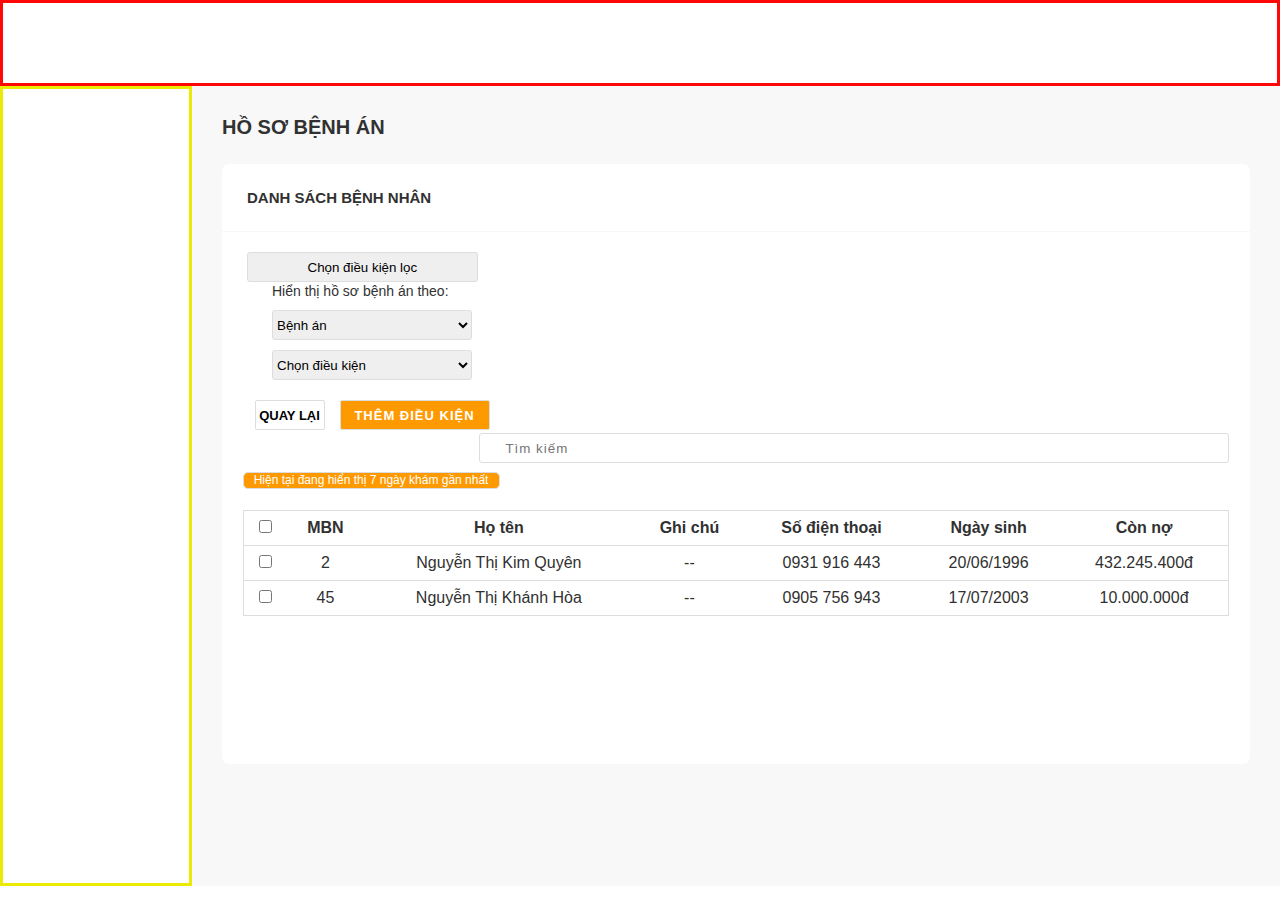
<file: ho_so.html>
<!DOCTYPE html>
<html lang="en">
<head>
    <meta charset="UTF-8">
    <meta name="viewport" content="width=device-width, initial-scale=1.0">
    <link rel="stylesheet" href="./ho_so.css" />
    <link href="https://cdn.jsdelivr.net/npm/bootstrap@5.3.2/dist/css/bootstrap.min.css" rel="stylesheet" integrity="sha384-T3c6CoIi6uLrA9TneNEoa7RxnatzjcDSCmG1MXxSR1GAsXEV/Dwwykc2MPK8M2HN" crossorigin="anonymous">
    <link rel="stylesheet" href="https://cdnjs.cloudflare.com/ajax/libs/font-awesome/6.4.2/css/all.min.css" integrity="sha512-z3gLpd7yknf1YoNbCzqRKc4qyor8gaKU1qmn+CShxbuBusANI9QpRohGBreCFkKxLhei6S9CQXFEbbKuqLg0DA==" crossorigin="anonymous" referrerpolicy="no-referrer" />
    <title>Hồ Sơ Bệnh Án</title>
</head>
<body>
    <div class="main">
        <div class="header">
          
        </div>
  
        <div class="footer">
          <div class="menu">
            
          </div>

          <div class="content">
            <div class="hs">
                <h1>HỒ SƠ BỆNH ÁN</h1>
             </div>
            <div class="lich_hen2">
              <h2 style="font-size: 15px; margin: 25px; padding-top: 25px; font-weight: bold;">DANH SÁCH BỆNH NHÂN</h2>
              <hr color="#F8F8F8" size="1px" noshade="noshade"/>
              
              <div class="search_lich2">
                <div class="lich_conditon2">
                  <div class="dropdown2">
                    <button class="btn" type="button" data-bs-toggle="dropdown" >
                      Chọn điều kiện lọc
                    </button>
                    <div class="dropdown-menu">
                      <span class="text">Hiển thị hồ sơ bệnh án theo:</span>
                      <select class="select_condition2" id="select_condition2">
                        <option value="#">Bệnh án</option>
                        <option value="">Năm sinh</option>
                        <option value="">Ngày tạo hồ sơ</option>
                        <option value="">Ngày khám</option>
                        <option value="">Trạng thái bệnh án</option>
                        <option value="">Trạng thái thanh toán</option>
                        
                      </select>
                      <select class="select_condition2" id="select_condition2">
                        <option value="">Chọn điều kiện</option>
                        <option value="#">Tổng quát</option>
                        <option value="#">Niềng răng</option>
                        <option value="#">Implant</option>                       
                      </select>
                      <div class="saves2">
                        <button class="back" onclick="">Quay lại</button>
                        <button class="add" onclick="">Thêm điều kiện</button>  
                      </div>
                    </div>
                  </div>
                </div>
                <div class="lich_box2">
                      <span class="icon"><i class="fa fa-search"></i></span>
                      <input type="search" id="search" placeholder="Tìm kiếm" />
                </div>
                
              </div>
               <div class="table_yellow2"> 
                <tbody>
                  <tr>
                    <td>Hiện tại đang hiển thị 7 ngày khám gần nhất</td>
                  </tr>
                  
                </tbody>
                </div>
                    <div class="table_patient2">
                        <table class="table_class2" border="1">
                            <thead class="table_bn2">
                                <tr>  
                                  <td>
                                    <input type="checkbox">
                                  </td>
                                    <th>MBN</th>
                                    <th>Họ tên</th>
                                    <th>Ghi chú</th>
                                    <th>Số điện thoại</th>
                                    <th>Ngày sinh</th>
                                    <th>Còn nợ</th>
                                </tr>
                            </thead>
                            <tbody>
                                <tr>
                                    <td>
                                        <input type="checkbox">
                                    </td>
                                    <td>2</td>
                                    <td>Nguyễn Thị Kim Quyên</td>
                                    <td>--</td>
                                    <td>0931 916 443</td>
                                    <td>20/06/1996</td>
                                    <td>432.245.400đ</td>

                                </tr>
                                <tr>
                                    <td>
                                        <input type="checkbox">
                                    </td>
                                    <td>45</td>
                                    <td>Nguyễn Thị Khánh Hòa</td>
                                    <td>--</td>
                                    <td>0905 756 943</td>
                                    <td>17/07/2003</td>
                                    <td>10.000.000đ</td>
                                </tr>

                            </tbody>
                        </table>
                    </div>
                </div>
            </div>
        </div>
     </div>
     <script src="https://cdn.jsdelivr.net/npm/bootstrap@5.3.2/dist/js/bootstrap.bundle.min.js" integrity="sha384-C6RzsynM9kWDrMNeT87bh95OGNyZPhcTNXj1NW7RuBCsyN/o0jlpcV8Qyq46cDfL" crossorigin="anonymous"></script>

</body>

</html>
</file>
<file: index.css>
* {
    margin: 0;
    padding: 0;
}

.main {
    font-family: Helvetica ,Arial ,sans-serif, Color, Symbol, Color;
    color: #313131;
   
}

.header {
    padding: 40px;
    border: solid 3px #ff0707;
}

.footer {
    display: flex;
}

.footer .menu {
    width: 15%;
    padding: 30px;
    height: 800px;
    border: solid 3px #eaea03;
}

.footer .content {
    width: 85%;
    padding: 30px;
    height: 800px;
    background-color:#F8F8F8;
}

.index h1{
    font-size: 20px;
}
.container{
margin-top: 20px;
  
    justify-content: space-between;
}

.doanh_thu {
    width: 49%;
    border-radius: 5px;
    background-color: #fff;
    float: left;
    height: 70px;
}

.tong_bn {
      background-color: #fff;
    width: 48%;
    margin-left:3%;
    border-radius: 10px;
   float: right;
  }

  .income_day{
    width: 49%;
    border-radius: 5px;
    background-color: #fff;
    height: 150px;
    float: left;
    margin-top: 20px;
  }

  .patient_now{
    background-color: #fff;
    width: 48%;
    margin-left:3%;
    border-radius: 10px;
    float: right;
    margin-top: 20px;
  }

  .income_dvu{
    width: 49%;
    border-radius: 5px;
    background-color: #fff;
    height: 200px;
    float: left;
    margin-top: 195px;
    margin-left: -49% ;
  }

  .status_chairs{
    background-color: #fff;
    width: 48%;
    margin-left:3%;
    border-radius: 10px;
    float: right;
    margin-top: 20px;
  }
  .content_print {
    float: left;
    width: 40%;
    margin-left:20%;
  }
  .content_text {
    float: left;
    width: 50%;
    margin-left: 40%;
    margin-top: -8%;
  }
  .table_dichvu {
        width: 90%;
        border-collapse: collapse;
        margin: 20px auto;
        border: 1px solid #ddd;
    }

    .table_dichvu th, td {
        border: 1px solid #ddd;
        padding: 8px;
        text-align: center;
        
    }

    .table_dichvu th {
        background-color: white;
        border: none;
        padding: 5px;
    }

    .table_dichvu tr:nth-child(even) {
        background-color: white;
    }

    .table_dichvu tr:hover {
        background-color: white;
    }

    .content_flex{
        display: flex;
        justify-content: space-between;
        align-items: center;
        width: 100%;
        padding:0 20px;
    }
    .l {
       width: 50%;
       margin-top: 20px;
    }
    .r {
        margin-top: 20px;
        width: 50%;
       
    }
   
    .content_text h3  {
        color: rgb(41, 40, 40);
        font-weight: 550;
        margin-top: 5%;
    }

    .income_day h3{
        color: rgb(41, 40, 40);
        font-weight: 550;
        margin-top: 5%;
    }

    .patient_now h3{
        color: rgb(41, 40, 40);
        font-weight: 550;
        margin-top: 5%;
    }

    .income_dvu h3{
        color: rgb(41, 40, 40);
        font-weight: 550;
        margin-top: 5%;
    }

    .status_chairs h3{
        color: rgb(41, 40, 40);
        font-weight: 550;
        margin-top: 5%;
    }

    .tong_bn h3{
        color: rgb(41, 40, 40);
        font-weight: 550;
        margin-top: 5%;
    }
    
    .income_day p{
        color:#383838;
        margin-bottom: 5%;
    }

    .tong_bn p{
        color:#383838;
        margin-bottom: 5%;
        
    }
    .content_flex p{
        color:#383838;
        margin-bottom: 5%;
    }
    .table_dichvu th {
        color: rgb(41, 40, 40);
    }
    h3,p,h2,th,td,span {
        font-family: Arial, Helvetica, sans-serif;
    }

    .material-symbols-outlined{
        margin-top: 10%;
    }

 hr{
    margin-top: 5%;
 }
 /* Tablet */
 @media screen and (max-width: 900px ) {
    .doanh_thu{
        margin-left: -7px;
    }

    .doanh_thu h3{
        margin-top: -10px;
    }
    .income_dvu{
        margin-top: 25%;
        height: 150px;
       
    }

    .income_day{
        height: 120px;
        margin-left: -7px;
    }

    .tong_bn{
        height: 70px;
        margin-right: 7px;
    }

    .tong_bn h3{
        margin-left: 10px;
        margin-top: -12%;

    }

    .tong_bn p{
        margin-left: 10px;
    }

    .patient_now{
        margin-right: 7px;
    }

    .status_chairs{
        margin-right: 7px;
    }

    .material-symbols-outlined{
        margin-top: 20%;
    }

 }

 /* Mobile */
 @media screen and (max-width: 430px ) {
  
    .content h1 {
        margin-left: -10px;
        margin-top: -15px;
    }
    .doanh_thu{
        width: 111%;
        height: 75px;
        margin-left: -14px;
    }

    .doanh_thu h3{
        margin-top: -20px;
        font-size: 18px;
    }

    .tong_bn {
        width: 111%;
        height: 80px;
       margin-right: -13px;
        margin-top: 20px;
    }

    .tong_bn h3 {
        margin-top: -10px;
        margin-left: 0px;
        font-size: 18px;
    }

    .income_day{
        margin-top: 20px;
        height: 90px;
        width: 111%;
        margin-left: -14px;
    }

    .income_day h3{
        font-size: 18px;
    }

    .income_day p{
        font-size: 13px;
        letter-spacing: 1px;
    }

    .income_dvu{
        width: 113%;
        height: 130px;
        margin-left: -17px;
    }

    .income_dvu h3{
        font-size: 18px;
    }

    .patient_now {
        width: 113%;
        height: 200px;
       margin-right: -17px;
        margin-top: 20px;
    }

    .patient_now h3{
        font-size: 18px;
    }

    .patient_now p{
        font-size: 13px;
    }

    .status_chairs{
        width: 113%;
        height: 110px;
       margin-right: -17px;
        margin-top: 20px;
    }

    .status_chairs h3{
        font-size: 18px;
    }

    .status_chairs p{
        font-size: 13px;
    }

    .table_dichvu th{
        padding: 3px;
        font-size: 15px;
    }

    .table_dichvu td{
        font-size: 13px;
        letter-spacing: 1px;
    }

    hr{
        margin-top: 3%;
    }
 }
</file>
<file: assets/icons/themify-icons/themify-icons.css>
@font-face {
	font-family: 'themify';
	src:url('fonts/themify.eot?-fvbane');
	src:url('fonts/themify.eot?#iefix-fvbane') format('embedded-opentype'),
		url('fonts/themify.woff?-fvbane') format('woff'),
		url('fonts/themify.ttf?-fvbane') format('truetype'),
		url('fonts/themify.svg?-fvbane#themify') format('svg');
	font-weight: normal;
	font-style: normal;
}

[class^="ti-"], [class*=" ti-"] {
	font-family: 'themify';
	speak: none;
	font-style: normal;
	font-weight: normal;
	font-variant: normal;
	text-transform: none;
	line-height: 1;

	/* Better Font Rendering =========== */
	-webkit-font-smoothing: antialiased;
	-moz-osx-font-smoothing: grayscale;
}

.ti-wand:before {
	content: "\e600";
}
.ti-volume:before {
	content: "\e601";
}
.ti-user:before {
	content: "\e602";
}
.ti-unlock:before {
	content: "\e603";
}
.ti-unlink:before {
	content: "\e604";
}
.ti-trash:before {
	content: "\e605";
}
.ti-thought:before {
	content: "\e606";
}
.ti-target:before {
	content: "\e607";
}
.ti-tag:before {
	content: "\e608";
}
.ti-tablet:before {
	content: "\e609";
}
.ti-star:before {
	content: "\e60a";
}
.ti-spray:before {
	content: "\e60b";
}
.ti-signal:before {
	content: "\e60c";
}
.ti-shopping-cart:before {
	content: "\e60d";
}
.ti-shopping-cart-full:before {
	content: "\e60e";
}
.ti-settings:before {
	content: "\e60f";
}
.ti-search:before {
	content: "\e610";
}
.ti-zoom-in:before {
	content: "\e611";
}
.ti-zoom-out:before {
	content: "\e612";
}
.ti-cut:before {
	content: "\e613";
}
.ti-ruler:before {
	content: "\e614";
}
.ti-ruler-pencil:before {
	content: "\e615";
}
.ti-ruler-alt:before {
	content: "\e616";
}
.ti-bookmark:before {
	content: "\e617";
}
.ti-bookmark-alt:before {
	content: "\e618";
}
.ti-reload:before {
	content: "\e619";
}
.ti-plus:before {
	content: "\e61a";
}
.ti-pin:before {
	content: "\e61b";
}
.ti-pencil:before {
	content: "\e61c";
}
.ti-pencil-alt:before {
	content: "\e61d";
}
.ti-paint-roller:before {
	content: "\e61e";
}
.ti-paint-bucket:before {
	content: "\e61f";
}
.ti-na:before {
	content: "\e620";
}
.ti-mobile:before {
	content: "\e621";
}
.ti-minus:before {
	content: "\e622";
}
.ti-medall:before {
	content: "\e623";
}
.ti-medall-alt:before {
	content: "\e624";
}
.ti-marker:before {
	content: "\e625";
}
.ti-marker-alt:before {
	content: "\e626";
}
.ti-arrow-up:before {
	content: "\e627";
}
.ti-arrow-right:before {
	content: "\e628";
}
.ti-arrow-left:before {
	content: "\e629";
}
.ti-arrow-down:before {
	content: "\e62a";
}
.ti-lock:before {
	content: "\e62b";
}
.ti-location-arrow:before {
	content: "\e62c";
}
.ti-link:before {
	content: "\e62d";
}
.ti-layout:before {
	content: "\e62e";
}
.ti-layers:before {
	content: "\e62f";
}
.ti-layers-alt:before {
	content: "\e630";
}
.ti-key:before {
	content: "\e631";
}
.ti-import:before {
	content: "\e632";
}
.ti-image:before {
	content: "\e633";
}
.ti-heart:before {
	content: "\e634";
}
.ti-heart-broken:before {
	content: "\e635";
}
.ti-hand-stop:before {
	content: "\e636";
}
.ti-hand-open:before {
	content: "\e637";
}
.ti-hand-drag:before {
	content: "\e638";
}
.ti-folder:before {
	content: "\e639";
}
.ti-flag:before {
	content: "\e63a";
}
.ti-flag-alt:before {
	content: "\e63b";
}
.ti-flag-alt-2:before {
	content: "\e63c";
}
.ti-eye:before {
	content: "\e63d";
}
.ti-export:before {
	content: "\e63e";
}
.ti-exchange-vertical:before {
	content: "\e63f";
}
.ti-desktop:before {
	content: "\e640";
}
.ti-cup:before {
	content: "\e641";
}
.ti-crown:before {
	content: "\e642";
}
.ti-comments:before {
	content: "\e643";
}
.ti-comment:before {
	content: "\e644";
}
.ti-comment-alt:before {
	content: "\e645";
}
.ti-close:before {
	content: "\e646";
}
.ti-clip:before {
	content: "\e647";
}
.ti-angle-up:before {
	content: "\e648";
}
.ti-angle-right:before {
	content: "\e649";
}
.ti-angle-left:before {
	content: "\e64a";
}
.ti-angle-down:before {
	content: "\e64b";
}
.ti-check:before {
	content: "\e64c";
}
.ti-check-box:before {
	content: "\e64d";
}
.ti-camera:before {
	content: "\e64e";
}
.ti-announcement:before {
	content: "\e64f";
}
.ti-brush:before {
	content: "\e650";
}
.ti-briefcase:before {
	content: "\e651";
}
.ti-bolt:before {
	content: "\e652";
}
.ti-bolt-alt:before {
	content: "\e653";
}
.ti-blackboard:before {
	content: "\e654";
}
.ti-bag:before {
	content: "\e655";
}
.ti-move:before {
	content: "\e656";
}
.ti-arrows-vertical:before {
	content: "\e657";
}
.ti-arrows-horizontal:before {
	content: "\e658";
}
.ti-fullscreen:before {
	content: "\e659";
}
.ti-arrow-top-right:before {
	content: "\e65a";
}
.ti-arrow-top-left:before {
	content: "\e65b";
}
.ti-arrow-circle-up:before {
	content: "\e65c";
}
.ti-arrow-circle-right:before {
	content: "\e65d";
}
.ti-arrow-circle-left:before {
	content: "\e65e";
}
.ti-arrow-circle-down:before {
	content: "\e65f";
}
.ti-angle-double-up:before {
	content: "\e660";
}
.ti-angle-double-right:before {
	content: "\e661";
}
.ti-angle-double-left:before {
	content: "\e662";
}
.ti-angle-double-down:before {
	content: "\e663";
}
.ti-zip:before {
	content: "\e664";
}
.ti-world:before {
	content: "\e665";
}
.ti-wheelchair:before {
	content: "\e666";
}
.ti-view-list:before {
	content: "\e667";
}
.ti-view-list-alt:before {
	content: "\e668";
}
.ti-view-grid:before {
	content: "\e669";
}
.ti-uppercase:before {
	content: "\e66a";
}
.ti-upload:before {
	content: "\e66b";
}
.ti-underline:before {
	content: "\e66c";
}
.ti-truck:before {
	content: "\e66d";
}
.ti-timer:before {
	content: "\e66e";
}
.ti-ticket:before {
	content: "\e66f";
}
.ti-thumb-up:before {
	content: "\e670";
}
.ti-thumb-down:before {
	content: "\e671";
}
.ti-text:before {
	content: "\e672";
}
.ti-stats-up:before {
	content: "\e673";
}
.ti-stats-down:before {
	content: "\e674";
}
.ti-split-v:before {
	content: "\e675";
}
.ti-split-h:before {
	content: "\e676";
}
.ti-smallcap:before {
	content: "\e677";
}
.ti-shine:before {
	content: "\e678";
}
.ti-shift-right:before {
	content: "\e679";
}
.ti-shift-left:before {
	content: "\e67a";
}
.ti-shield:before {
	content: "\e67b";
}
.ti-notepad:before {
	content: "\e67c";
}
.ti-server:before {
	content: "\e67d";
}
.ti-quote-right:before {
	content: "\e67e";
}
.ti-quote-left:before {
	content: "\e67f";
}
.ti-pulse:before {
	content: "\e680";
}
.ti-printer:before {
	content: "\e681";
}
.ti-power-off:before {
	content: "\e682";
}
.ti-plug:before {
	content: "\e683";
}
.ti-pie-chart:before {
	content: "\e684";
}
.ti-paragraph:before {
	content: "\e685";
}
.ti-panel:before {
	content: "\e686";
}
.ti-package:before {
	content: "\e687";
}
.ti-music:before {
	content: "\e688";
}
.ti-music-alt:before {
	content: "\e689";
}
.ti-mouse:before {
	content: "\e68a";
}
.ti-mouse-alt:before {
	content: "\e68b";
}
.ti-money:before {
	content: "\e68c";
}
.ti-microphone:before {
	content: "\e68d";
}
.ti-menu:before {
	content: "\e68e";
}
.ti-menu-alt:before {
	content: "\e68f";
}
.ti-map:before {
	content: "\e690";
}
.ti-map-alt:before {
	content: "\e691";
}
.ti-loop:before {
	content: "\e692";
}
.ti-location-pin:before {
	content: "\e693";
}
.ti-list:before {
	content: "\e694";
}
.ti-light-bulb:before {
	content: "\e695";
}
.ti-Italic:before {
	content: "\e696";
}
.ti-info:before {
	content: "\e697";
}
.ti-infinite:before {
	content: "\e698";
}
.ti-id-badge:before {
	content: "\e699";
}
.ti-hummer:before {
	content: "\e69a";
}
.ti-home:before {
	content: "\e69b";
}
.ti-help:before {
	content: "\e69c";
}
.ti-headphone:before {
	content: "\e69d";
}
.ti-harddrives:before {
	content: "\e69e";
}
.ti-harddrive:before {
	content: "\e69f";
}
.ti-gift:before {
	content: "\e6a0";
}
.ti-game:before {
	content: "\e6a1";
}
.ti-filter:before {
	content: "\e6a2";
}
.ti-files:before {
	content: "\e6a3";
}
.ti-file:before {
	content: "\e6a4";
}
.ti-eraser:before {
	content: "\e6a5";
}
.ti-envelope:before {
	content: "\e6a6";
}
.ti-download:before {
	content: "\e6a7";
}
.ti-direction:before {
	content: "\e6a8";
}
.ti-direction-alt:before {
	content: "\e6a9";
}
.ti-dashboard:before {
	content: "\e6aa";
}
.ti-control-stop:before {
	content: "\e6ab";
}
.ti-control-shuffle:before {
	content: "\e6ac";
}
.ti-control-play:before {
	content: "\e6ad";
}
.ti-control-pause:before {
	content: "\e6ae";
}
.ti-control-forward:before {
	content: "\e6af";
}
.ti-control-backward:before {
	content: "\e6b0";
}
.ti-cloud:before {
	content: "\e6b1";
}
.ti-cloud-up:before {
	content: "\e6b2";
}
.ti-cloud-down:before {
	content: "\e6b3";
}
.ti-clipboard:before {
	content: "\e6b4";
}
.ti-car:before {
	content: "\e6b5";
}
.ti-calendar:before {
	content: "\e6b6";
}
.ti-book:before {
	content: "\e6b7";
}
.ti-bell:before {
	content: "\e6b8";
}
.ti-basketball:before {
	content: "\e6b9";
}
.ti-bar-chart:before {
	content: "\e6ba";
}
.ti-bar-chart-alt:before {
	content: "\e6bb";
}
.ti-back-right:before {
	content: "\e6bc";
}
.ti-back-left:before {
	content: "\e6bd";
}
.ti-arrows-corner:before {
	content: "\e6be";
}
.ti-archive:before {
	content: "\e6bf";
}
.ti-anchor:before {
	content: "\e6c0";
}
.ti-align-right:before {
	content: "\e6c1";
}
.ti-align-left:before {
	content: "\e6c2";
}
.ti-align-justify:before {
	content: "\e6c3";
}
.ti-align-center:before {
	content: "\e6c4";
}
.ti-alert:before {
	content: "\e6c5";
}
.ti-alarm-clock:before {
	content: "\e6c6";
}
.ti-agenda:before {
	content: "\e6c7";
}
.ti-write:before {
	content: "\e6c8";
}
.ti-window:before {
	content: "\e6c9";
}
.ti-widgetized:before {
	content: "\e6ca";
}
.ti-widget:before {
	content: "\e6cb";
}
.ti-widget-alt:before {
	content: "\e6cc";
}
.ti-wallet:before {
	content: "\e6cd";
}
.ti-video-clapper:before {
	content: "\e6ce";
}
.ti-video-camera:before {
	content: "\e6cf";
}
.ti-vector:before {
	content: "\e6d0";
}
.ti-themify-logo:before {
	content: "\e6d1";
}
.ti-themify-favicon:before {
	content: "\e6d2";
}
.ti-themify-favicon-alt:before {
	content: "\e6d3";
}
.ti-support:before {
	content: "\e6d4";
}
.ti-stamp:before {
	content: "\e6d5";
}
.ti-split-v-alt:before {
	content: "\e6d6";
}
.ti-slice:before {
	content: "\e6d7";
}
.ti-shortcode:before {
	content: "\e6d8";
}
.ti-shift-right-alt:before {
	content: "\e6d9";
}
.ti-shift-left-alt:before {
	content: "\e6da";
}
.ti-ruler-alt-2:before {
	content: "\e6db";
}
.ti-receipt:before {
	content: "\e6dc";
}
.ti-pin2:before {
	content: "\e6dd";
}
.ti-pin-alt:before {
	content: "\e6de";
}
.ti-pencil-alt2:before {
	content: "\e6df";
}
.ti-palette:before {
	content: "\e6e0";
}
.ti-more:before {
	content: "\e6e1";
}
.ti-more-alt:before {
	content: "\e6e2";
}
.ti-microphone-alt:before {
	content: "\e6e3";
}
.ti-magnet:before {
	content: "\e6e4";
}
.ti-line-double:before {
	content: "\e6e5";
}
.ti-line-dotted:before {
	content: "\e6e6";
}
.ti-line-dashed:before {
	content: "\e6e7";
}
.ti-layout-width-full:before {
	content: "\e6e8";
}
.ti-layout-width-default:before {
	content: "\e6e9";
}
.ti-layout-width-default-alt:before {
	content: "\e6ea";
}
.ti-layout-tab:before {
	content: "\e6eb";
}
.ti-layout-tab-window:before {
	content: "\e6ec";
}
.ti-layout-tab-v:before {
	content: "\e6ed";
}
.ti-layout-tab-min:before {
	content: "\e6ee";
}
.ti-layout-slider:before {
	content: "\e6ef";
}
.ti-layout-slider-alt:before {
	content: "\e6f0";
}
.ti-layout-sidebar-right:before {
	content: "\e6f1";
}
.ti-layout-sidebar-none:before {
	content: "\e6f2";
}
.ti-layout-sidebar-left:before {
	content: "\e6f3";
}
.ti-layout-placeholder:before {
	content: "\e6f4";
}
.ti-layout-menu:before {
	content: "\e6f5";
}
.ti-layout-menu-v:before {
	content: "\e6f6";
}
.ti-layout-menu-separated:before {
	content: "\e6f7";
}
.ti-layout-menu-full:before {
	content: "\e6f8";
}
.ti-layout-media-right-alt:before {
	content: "\e6f9";
}
.ti-layout-media-right:before {
	content: "\e6fa";
}
.ti-layout-media-overlay:before {
	content: "\e6fb";
}
.ti-layout-media-overlay-alt:before {
	content: "\e6fc";
}
.ti-layout-media-overlay-alt-2:before {
	content: "\e6fd";
}
.ti-layout-media-left-alt:before {
	content: "\e6fe";
}
.ti-layout-media-left:before {
	content: "\e6ff";
}
.ti-layout-media-center-alt:before {
	content: "\e700";
}
.ti-layout-media-center:before {
	content: "\e701";
}
.ti-layout-list-thumb:before {
	content: "\e702";
}
.ti-layout-list-thumb-alt:before {
	content: "\e703";
}
.ti-layout-list-post:before {
	content: "\e704";
}
.ti-layout-list-large-image:before {
	content: "\e705";
}
.ti-layout-line-solid:before {
	content: "\e706";
}
.ti-layout-grid4:before {
	content: "\e707";
}
.ti-layout-grid3:before {
	content: "\e708";
}
.ti-layout-grid2:before {
	content: "\e709";
}
.ti-layout-grid2-thumb:before {
	content: "\e70a";
}
.ti-layout-cta-right:before {
	content: "\e70b";
}
.ti-layout-cta-left:before {
	content: "\e70c";
}
.ti-layout-cta-center:before {
	content: "\e70d";
}
.ti-layout-cta-btn-right:before {
	content: "\e70e";
}
.ti-layout-cta-btn-left:before {
	content: "\e70f";
}
.ti-layout-column4:before {
	content: "\e710";
}
.ti-layout-column3:before {
	content: "\e711";
}
.ti-layout-column2:before {
	content: "\e712";
}
.ti-layout-accordion-separated:before {
	content: "\e713";
}
.ti-layout-accordion-merged:before {
	content: "\e714";
}
.ti-layout-accordion-list:before {
	content: "\e715";
}
.ti-ink-pen:before {
	content: "\e716";
}
.ti-info-alt:before {
	content: "\e717";
}
.ti-help-alt:before {
	content: "\e718";
}
.ti-headphone-alt:before {
	content: "\e719";
}
.ti-hand-point-up:before {
	content: "\e71a";
}
.ti-hand-point-right:before {
	content: "\e71b";
}
.ti-hand-point-left:before {
	content: "\e71c";
}
.ti-hand-point-down:before {
	content: "\e71d";
}
.ti-gallery:before {
	content: "\e71e";
}
.ti-face-smile:before {
	content: "\e71f";
}
.ti-face-sad:before {
	content: "\e720";
}
.ti-credit-card:before {
	content: "\e721";
}
.ti-control-skip-forward:before {
	content: "\e722";
}
.ti-control-skip-backward:before {
	content: "\e723";
}
.ti-control-record:before {
	content: "\e724";
}
.ti-control-eject:before {
	content: "\e725";
}
.ti-comments-smiley:before {
	content: "\e726";
}
.ti-brush-alt:before {
	content: "\e727";
}
.ti-youtube:before {
	content: "\e728";
}
.ti-vimeo:before {
	content: "\e729";
}
.ti-twitter:before {
	content: "\e72a";
}
.ti-time:before {
	content: "\e72b";
}
.ti-tumblr:before {
	content: "\e72c";
}
.ti-skype:before {
	content: "\e72d";
}
.ti-share:before {
	content: "\e72e";
}
.ti-share-alt:before {
	content: "\e72f";
}
.ti-rocket:before {
	content: "\e730";
}
.ti-pinterest:before {
	content: "\e731";
}
.ti-new-window:before {
	content: "\e732";
}
.ti-microsoft:before {
	content: "\e733";
}
.ti-list-ol:before {
	content: "\e734";
}
.ti-linkedin:before {
	content: "\e735";
}
.ti-layout-sidebar-2:before {
	content: "\e736";
}
.ti-layout-grid4-alt:before {
	content: "\e737";
}
.ti-layout-grid3-alt:before {
	content: "\e738";
}
.ti-layout-grid2-alt:before {
	content: "\e739";
}
.ti-layout-column4-alt:before {
	content: "\e73a";
}
.ti-layout-column3-alt:before {
	content: "\e73b";
}
.ti-layout-column2-alt:before {
	content: "\e73c";
}
.ti-instagram:before {
	content: "\e73d";
}
.ti-google:before {
	content: "\e73e";
}
.ti-github:before {
	content: "\e73f";
}
.ti-flickr:before {
	content: "\e740";
}
.ti-facebook:before {
	content: "\e741";
}
.ti-dropbox:before {
	content: "\e742";
}
.ti-dribbble:before {
	content: "\e743";
}
.ti-apple:before {
	content: "\e744";
}
.ti-android:before {
	content: "\e745";
}
.ti-save:before {
	content: "\e746";
}
.ti-save-alt:before {
	content: "\e747";
}
.ti-yahoo:before {
	content: "\e748";
}
.ti-wordpress:before {
	content: "\e749";
}
.ti-vimeo-alt:before {
	content: "\e74a";
}
.ti-twitter-alt:before {
	content: "\e74b";
}
.ti-tumblr-alt:before {
	content: "\e74c";
}
.ti-trello:before {
	content: "\e74d";
}
.ti-stack-overflow:before {
	content: "\e74e";
}
.ti-soundcloud:before {
	content: "\e74f";
}
.ti-sharethis:before {
	content: "\e750";
}
.ti-sharethis-alt:before {
	content: "\e751";
}
.ti-reddit:before {
	content: "\e752";
}
.ti-pinterest-alt:before {
	content: "\e753";
}
.ti-microsoft-alt:before {
	content: "\e754";
}
.ti-linux:before {
	content: "\e755";
}
.ti-jsfiddle:before {
	content: "\e756";
}
.ti-joomla:before {
	content: "\e757";
}
.ti-html5:before {
	content: "\e758";
}
.ti-flickr-alt:before {
	content: "\e759";
}
.ti-email:before {
	content: "\e75a";
}
.ti-drupal:before {
	content: "\e75b";
}
.ti-dropbox-alt:before {
	content: "\e75c";
}
.ti-css3:before {
	content: "\e75d";
}
.ti-rss:before {
	content: "\e75e";
}
.ti-rss-alt:before {
	content: "\e75f";
}
</file>
<file: assets/icons/themify-icons/demo-files/demo.css>
body {
	font: normal 1em/1.5em Arial, Helvetica, sans-serif;
	max-width: 90%;
	margin: 30px auto 0;
}
h1, h3 {
	font-weight: normal;
}
h3 {
	font-size: 1.4;
	text-transform: uppercase;
	letter-spacing: 1px;
}

.icon-section {
	margin: 0 0 3em;
	clear: both;
	overflow: hidden;
}
.icon-container {
	width: 240px; 
	padding: .7em 0;
	float: left; 
	position: relative;
	text-align: left;
}
.icon-container [class^="ti-"], 
.icon-container [class*=" ti-"] {
	color: #000;
	position: absolute;
	margin-top: 3px;
	transition: .3s;
}
.icon-container:hover [class^="ti-"],
.icon-container:hover [class*=" ti-"] {
	font-size: 2.2em;
	margin-top: -5px;
}
.icon-container:hover .icon-name {
	color: #000;
}
.icon-name {
	color: #aaa;
	margin-left: 35px;
	font-size: .8em;
	transition: .3s;
}
.icon-container:hover .icon-name {
	margin-left: 45px;
}
</file>
<file: assets/icons/themify-icons/ie7/ie7.css>
.ti-wand {
	*zoom: expression(this.runtimeStyle['zoom'] = '1', this.innerHTML = '&#xe600;');
}
.ti-volume {
	*zoom: expression(this.runtimeStyle['zoom'] = '1', this.innerHTML = '&#xe601;');
}
.ti-user {
	*zoom: expression(this.runtimeStyle['zoom'] = '1', this.innerHTML = '&#xe602;');
}
.ti-unlock {
	*zoom: expression(this.runtimeStyle['zoom'] = '1', this.innerHTML = '&#xe603;');
}
.ti-unlink {
	*zoom: expression(this.runtimeStyle['zoom'] = '1', this.innerHTML = '&#xe604;');
}
.ti-trash {
	*zoom: expression(this.runtimeStyle['zoom'] = '1', this.innerHTML = '&#xe605;');
}
.ti-thought {
	*zoom: expression(this.runtimeStyle['zoom'] = '1', this.innerHTML = '&#xe606;');
}
.ti-target {
	*zoom: expression(this.runtimeStyle['zoom'] = '1', this.innerHTML = '&#xe607;');
}
.ti-tag {
	*zoom: expression(this.runtimeStyle['zoom'] = '1', this.innerHTML = '&#xe608;');
}
.ti-tablet {
	*zoom: expression(this.runtimeStyle['zoom'] = '1', this.innerHTML = '&#xe609;');
}
.ti-star {
	*zoom: expression(this.runtimeStyle['zoom'] = '1', this.innerHTML = '&#xe60a;');
}
.ti-spray {
	*zoom: expression(this.runtimeStyle['zoom'] = '1', this.innerHTML = '&#xe60b;');
}
.ti-signal {
	*zoom: expression(this.runtimeStyle['zoom'] = '1', this.innerHTML = '&#xe60c;');
}
.ti-shopping-cart {
	*zoom: expression(this.runtimeStyle['zoom'] = '1', this.innerHTML = '&#xe60d;');
}
.ti-shopping-cart-full {
	*zoom: expression(this.runtimeStyle['zoom'] = '1', this.innerHTML = '&#xe60e;');
}
.ti-settings {
	*zoom: expression(this.runtimeStyle['zoom'] = '1', this.innerHTML = '&#xe60f;');
}
.ti-search {
	*zoom: expression(this.runtimeStyle['zoom'] = '1', this.innerHTML = '&#xe610;');
}
.ti-zoom-in {
	*zoom: expression(this.runtimeStyle['zoom'] = '1', this.innerHTML = '&#xe611;');
}
.ti-zoom-out {
	*zoom: expression(this.runtimeStyle['zoom'] = '1', this.innerHTML = '&#xe612;');
}
.ti-cut {
	*zoom: expression(this.runtimeStyle['zoom'] = '1', this.innerHTML = '&#xe613;');
}
.ti-ruler {
	*zoom: expression(this.runtimeStyle['zoom'] = '1', this.innerHTML = '&#xe614;');
}
.ti-ruler-pencil {
	*zoom: expression(this.runtimeStyle['zoom'] = '1', this.innerHTML = '&#xe615;');
}
.ti-ruler-alt {
	*zoom: expression(this.runtimeStyle['zoom'] = '1', this.innerHTML = '&#xe616;');
}
.ti-bookmark {
	*zoom: expression(this.runtimeStyle['zoom'] = '1', this.innerHTML = '&#xe617;');
}
.ti-bookmark-alt {
	*zoom: expression(this.runtimeStyle['zoom'] = '1', this.innerHTML = '&#xe618;');
}
.ti-reload {
	*zoom: expression(this.runtimeStyle['zoom'] = '1', this.innerHTML = '&#xe619;');
}
.ti-plus {
	*zoom: expression(this.runtimeStyle['zoom'] = '1', this.innerHTML = '&#xe61a;');
}
.ti-pin {
	*zoom: expression(this.runtimeStyle['zoom'] = '1', this.innerHTML = '&#xe61b;');
}
.ti-pencil {
	*zoom: expression(this.runtimeStyle['zoom'] = '1', this.innerHTML = '&#xe61c;');
}
.ti-pencil-alt {
	*zoom: expression(this.runtimeStyle['zoom'] = '1', this.innerHTML = '&#xe61d;');
}
.ti-paint-roller {
	*zoom: expression(this.runtimeStyle['zoom'] = '1', this.innerHTML = '&#xe61e;');
}
.ti-paint-bucket {
	*zoom: expression(this.runtimeStyle['zoom'] = '1', this.innerHTML = '&#xe61f;');
}
.ti-na {
	*zoom: expression(this.runtimeStyle['zoom'] = '1', this.innerHTML = '&#xe620;');
}
.ti-mobile {
	*zoom: expression(this.runtimeStyle['zoom'] = '1', this.innerHTML = '&#xe621;');
}
.ti-minus {
	*zoom: expression(this.runtimeStyle['zoom'] = '1', this.innerHTML = '&#xe622;');
}
.ti-medall {
	*zoom: expression(this.runtimeStyle['zoom'] = '1', this.innerHTML = '&#xe623;');
}
.ti-medall-alt {
	*zoom: expression(this.runtimeStyle['zoom'] = '1', this.innerHTML = '&#xe624;');
}
.ti-marker {
	*zoom: expression(this.runtimeStyle['zoom'] = '1', this.innerHTML = '&#xe625;');
}
.ti-marker-alt {
	*zoom: expression(this.runtimeStyle['zoom'] = '1', this.innerHTML = '&#xe626;');
}
.ti-arrow-up {
	*zoom: expression(this.runtimeStyle['zoom'] = '1', this.innerHTML = '&#xe627;');
}
.ti-arrow-right {
	*zoom: expression(this.runtimeStyle['zoom'] = '1', this.innerHTML = '&#xe628;');
}
.ti-arrow-left {
	*zoom: expression(this.runtimeStyle['zoom'] = '1', this.innerHTML = '&#xe629;');
}
.ti-arrow-down {
	*zoom: expression(this.runtimeStyle['zoom'] = '1', this.innerHTML = '&#xe62a;');
}
.ti-lock {
	*zoom: expression(this.runtimeStyle['zoom'] = '1', this.innerHTML = '&#xe62b;');
}
.ti-location-arrow {
	*zoom: expression(this.runtimeStyle['zoom'] = '1', this.innerHTML = '&#xe62c;');
}
.ti-link {
	*zoom: expression(this.runtimeStyle['zoom'] = '1', this.innerHTML = '&#xe62d;');
}
.ti-layout {
	*zoom: expression(this.runtimeStyle['zoom'] = '1', this.innerHTML = '&#xe62e;');
}
.ti-layers {
	*zoom: expression(this.runtimeStyle['zoom'] = '1', this.innerHTML = '&#xe62f;');
}
.ti-layers-alt {
	*zoom: expression(this.runtimeStyle['zoom'] = '1', this.innerHTML = '&#xe630;');
}
.ti-key {
	*zoom: expression(this.runtimeStyle['zoom'] = '1', this.innerHTML = '&#xe631;');
}
.ti-import {
	*zoom: expression(this.runtimeStyle['zoom'] = '1', this.innerHTML = '&#xe632;');
}
.ti-image {
	*zoom: expression(this.runtimeStyle['zoom'] = '1', this.innerHTML = '&#xe633;');
}
.ti-heart {
	*zoom: expression(this.runtimeStyle['zoom'] = '1', this.innerHTML = '&#xe634;');
}
.ti-heart-broken {
	*zoom: expression(this.runtimeStyle['zoom'] = '1', this.innerHTML = '&#xe635;');
}
.ti-hand-stop {
	*zoom: expression(this.runtimeStyle['zoom'] = '1', this.innerHTML = '&#xe636;');
}
.ti-hand-open {
	*zoom: expression(this.runtimeStyle['zoom'] = '1', this.innerHTML = '&#xe637;');
}
.ti-hand-drag {
	*zoom: expression(this.runtimeStyle['zoom'] = '1', this.innerHTML = '&#xe638;');
}
.ti-folder {
	*zoom: expression(this.runtimeStyle['zoom'] = '1', this.innerHTML = '&#xe639;');
}
.ti-flag {
	*zoom: expression(this.runtimeStyle['zoom'] = '1', this.innerHTML = '&#xe63a;');
}
.ti-flag-alt {
	*zoom: expression(this.runtimeStyle['zoom'] = '1', this.innerHTML = '&#xe63b;');
}
.ti-flag-alt-2 {
	*zoom: expression(this.runtimeStyle['zoom'] = '1', this.innerHTML = '&#xe63c;');
}
.ti-eye {
	*zoom: expression(this.runtimeStyle['zoom'] = '1', this.innerHTML = '&#xe63d;');
}
.ti-export {
	*zoom: expression(this.runtimeStyle['zoom'] = '1', this.innerHTML = '&#xe63e;');
}
.ti-exchange-vertical {
	*zoom: expression(this.runtimeStyle['zoom'] = '1', this.innerHTML = '&#xe63f;');
}
.ti-desktop {
	*zoom: expression(this.runtimeStyle['zoom'] = '1', this.innerHTML = '&#xe640;');
}
.ti-cup {
	*zoom: expression(this.runtimeStyle['zoom'] = '1', this.innerHTML = '&#xe641;');
}
.ti-crown {
	*zoom: expression(this.runtimeStyle['zoom'] = '1', this.innerHTML = '&#xe642;');
}
.ti-comments {
	*zoom: expression(this.runtimeStyle['zoom'] = '1', this.innerHTML = '&#xe643;');
}
.ti-comment {
	*zoom: expression(this.runtimeStyle['zoom'] = '1', this.innerHTML = '&#xe644;');
}
.ti-comment-alt {
	*zoom: expression(this.runtimeStyle['zoom'] = '1', this.innerHTML = '&#xe645;');
}
.ti-close {
	*zoom: expression(this.runtimeStyle['zoom'] = '1', this.innerHTML = '&#xe646;');
}
.ti-clip {
	*zoom: expression(this.runtimeStyle['zoom'] = '1', this.innerHTML = '&#xe647;');
}
.ti-angle-up {
	*zoom: expression(this.runtimeStyle['zoom'] = '1', this.innerHTML = '&#xe648;');
}
.ti-angle-right {
	*zoom: expression(this.runtimeStyle['zoom'] = '1', this.innerHTML = '&#xe649;');
}
.ti-angle-left {
	*zoom: expression(this.runtimeStyle['zoom'] = '1', this.innerHTML = '&#xe64a;');
}
.ti-angle-down {
	*zoom: expression(this.runtimeStyle['zoom'] = '1', this.innerHTML = '&#xe64b;');
}
.ti-check {
	*zoom: expression(this.runtimeStyle['zoom'] = '1', this.innerHTML = '&#xe64c;');
}
.ti-check-box {
	*zoom: expression(this.runtimeStyle['zoom'] = '1', this.innerHTML = '&#xe64d;');
}
.ti-camera {
	*zoom: expression(this.runtimeStyle['zoom'] = '1', this.innerHTML = '&#xe64e;');
}
.ti-announcement {
	*zoom: expression(this.runtimeStyle['zoom'] = '1', this.innerHTML = '&#xe64f;');
}
.ti-brush {
	*zoom: expression(this.runtimeStyle['zoom'] = '1', this.innerHTML = '&#xe650;');
}
.ti-briefcase {
	*zoom: expression(this.runtimeStyle['zoom'] = '1', this.innerHTML = '&#xe651;');
}
.ti-bolt {
	*zoom: expression(this.runtimeStyle['zoom'] = '1', this.innerHTML = '&#xe652;');
}
.ti-bolt-alt {
	*zoom: expression(this.runtimeStyle['zoom'] = '1', this.innerHTML = '&#xe653;');
}
.ti-blackboard {
	*zoom: expression(this.runtimeStyle['zoom'] = '1', this.innerHTML = '&#xe654;');
}
.ti-bag {
	*zoom: expression(this.runtimeStyle['zoom'] = '1', this.innerHTML = '&#xe655;');
}
.ti-move {
	*zoom: expression(this.runtimeStyle['zoom'] = '1', this.innerHTML = '&#xe656;');
}
.ti-arrows-vertical {
	*zoom: expression(this.runtimeStyle['zoom'] = '1', this.innerHTML = '&#xe657;');
}
.ti-arrows-horizontal {
	*zoom: expression(this.runtimeStyle['zoom'] = '1', this.innerHTML = '&#xe658;');
}
.ti-fullscreen {
	*zoom: expression(this.runtimeStyle['zoom'] = '1', this.innerHTML = '&#xe659;');
}
.ti-arrow-top-right {
	*zoom: expression(this.runtimeStyle['zoom'] = '1', this.innerHTML = '&#xe65a;');
}
.ti-arrow-top-left {
	*zoom: expression(this.runtimeStyle['zoom'] = '1', this.innerHTML = '&#xe65b;');
}
.ti-arrow-circle-up {
	*zoom: expression(this.runtimeStyle['zoom'] = '1', this.innerHTML = '&#xe65c;');
}
.ti-arrow-circle-right {
	*zoom: expression(this.runtimeStyle['zoom'] = '1', this.innerHTML = '&#xe65d;');
}
.ti-arrow-circle-left {
	*zoom: expression(this.runtimeStyle['zoom'] = '1', this.innerHTML = '&#xe65e;');
}
.ti-arrow-circle-down {
	*zoom: expression(this.runtimeStyle['zoom'] = '1', this.innerHTML = '&#xe65f;');
}
.ti-angle-double-up {
	*zoom: expression(this.runtimeStyle['zoom'] = '1', this.innerHTML = '&#xe660;');
}
.ti-angle-double-right {
	*zoom: expression(this.runtimeStyle['zoom'] = '1', this.innerHTML = '&#xe661;');
}
.ti-angle-double-left {
	*zoom: expression(this.runtimeStyle['zoom'] = '1', this.innerHTML = '&#xe662;');
}
.ti-angle-double-down {
	*zoom: expression(this.runtimeStyle['zoom'] = '1', this.innerHTML = '&#xe663;');
}
.ti-zip {
	*zoom: expression(this.runtimeStyle['zoom'] = '1', this.innerHTML = '&#xe664;');
}
.ti-world {
	*zoom: expression(this.runtimeStyle['zoom'] = '1', this.innerHTML = '&#xe665;');
}
.ti-wheelchair {
	*zoom: expression(this.runtimeStyle['zoom'] = '1', this.innerHTML = '&#xe666;');
}
.ti-view-list {
	*zoom: expression(this.runtimeStyle['zoom'] = '1', this.innerHTML = '&#xe667;');
}
.ti-view-list-alt {
	*zoom: expression(this.runtimeStyle['zoom'] = '1', this.innerHTML = '&#xe668;');
}
.ti-view-grid {
	*zoom: expression(this.runtimeStyle['zoom'] = '1', this.innerHTML = '&#xe669;');
}
.ti-uppercase {
	*zoom: expression(this.runtimeStyle['zoom'] = '1', this.innerHTML = '&#xe66a;');
}
.ti-upload {
	*zoom: expression(this.runtimeStyle['zoom'] = '1', this.innerHTML = '&#xe66b;');
}
.ti-underline {
	*zoom: expression(this.runtimeStyle['zoom'] = '1', this.innerHTML = '&#xe66c;');
}
.ti-truck {
	*zoom: expression(this.runtimeStyle['zoom'] = '1', this.innerHTML = '&#xe66d;');
}
.ti-timer {
	*zoom: expression(this.runtimeStyle['zoom'] = '1', this.innerHTML = '&#xe66e;');
}
.ti-ticket {
	*zoom: expression(this.runtimeStyle['zoom'] = '1', this.innerHTML = '&#xe66f;');
}
.ti-thumb-up {
	*zoom: expression(this.runtimeStyle['zoom'] = '1', this.innerHTML = '&#xe670;');
}
.ti-thumb-down {
	*zoom: expression(this.runtimeStyle['zoom'] = '1', this.innerHTML = '&#xe671;');
}
.ti-text {
	*zoom: expression(this.runtimeStyle['zoom'] = '1', this.innerHTML = '&#xe672;');
}
.ti-stats-up {
	*zoom: expression(this.runtimeStyle['zoom'] = '1', this.innerHTML = '&#xe673;');
}
.ti-stats-down {
	*zoom: expression(this.runtimeStyle['zoom'] = '1', this.innerHTML = '&#xe674;');
}
.ti-split-v {
	*zoom: expression(this.runtimeStyle['zoom'] = '1', this.innerHTML = '&#xe675;');
}
.ti-split-h {
	*zoom: expression(this.runtimeStyle['zoom'] = '1', this.innerHTML = '&#xe676;');
}
.ti-smallcap {
	*zoom: expression(this.runtimeStyle['zoom'] = '1', this.innerHTML = '&#xe677;');
}
.ti-shine {
	*zoom: expression(this.runtimeStyle['zoom'] = '1', this.innerHTML = '&#xe678;');
}
.ti-shift-right {
	*zoom: expression(this.runtimeStyle['zoom'] = '1', this.innerHTML = '&#xe679;');
}
.ti-shift-left {
	*zoom: expression(this.runtimeStyle['zoom'] = '1', this.innerHTML = '&#xe67a;');
}
.ti-shield {
	*zoom: expression(this.runtimeStyle['zoom'] = '1', this.innerHTML = '&#xe67b;');
}
.ti-notepad {
	*zoom: expression(this.runtimeStyle['zoom'] = '1', this.innerHTML = '&#xe67c;');
}
.ti-server {
	*zoom: expression(this.runtimeStyle['zoom'] = '1', this.innerHTML = '&#xe67d;');
}
.ti-quote-right {
	*zoom: expression(this.runtimeStyle['zoom'] = '1', this.innerHTML = '&#xe67e;');
}
.ti-quote-left {
	*zoom: expression(this.runtimeStyle['zoom'] = '1', this.innerHTML = '&#xe67f;');
}
.ti-pulse {
	*zoom: expression(this.runtimeStyle['zoom'] = '1', this.innerHTML = '&#xe680;');
}
.ti-printer {
	*zoom: expression(this.runtimeStyle['zoom'] = '1', this.innerHTML = '&#xe681;');
}
.ti-power-off {
	*zoom: expression(this.runtimeStyle['zoom'] = '1', this.innerHTML = '&#xe682;');
}
.ti-plug {
	*zoom: expression(this.runtimeStyle['zoom'] = '1', this.innerHTML = '&#xe683;');
}
.ti-pie-chart {
	*zoom: expression(this.runtimeStyle['zoom'] = '1', this.innerHTML = '&#xe684;');
}
.ti-paragraph {
	*zoom: expression(this.runtimeStyle['zoom'] = '1', this.innerHTML = '&#xe685;');
}
.ti-panel {
	*zoom: expression(this.runtimeStyle['zoom'] = '1', this.innerHTML = '&#xe686;');
}
.ti-package {
	*zoom: expression(this.runtimeStyle['zoom'] = '1', this.innerHTML = '&#xe687;');
}
.ti-music {
	*zoom: expression(this.runtimeStyle['zoom'] = '1', this.innerHTML = '&#xe688;');
}
.ti-music-alt {
	*zoom: expression(this.runtimeStyle['zoom'] = '1', this.innerHTML = '&#xe689;');
}
.ti-mouse {
	*zoom: expression(this.runtimeStyle['zoom'] = '1', this.innerHTML = '&#xe68a;');
}
.ti-mouse-alt {
	*zoom: expression(this.runtimeStyle['zoom'] = '1', this.innerHTML = '&#xe68b;');
}
.ti-money {
	*zoom: expression(this.runtimeStyle['zoom'] = '1', this.innerHTML = '&#xe68c;');
}
.ti-microphone {
	*zoom: expression(this.runtimeStyle['zoom'] = '1', this.innerHTML = '&#xe68d;');
}
.ti-menu {
	*zoom: expression(this.runtimeStyle['zoom'] = '1', this.innerHTML = '&#xe68e;');
}
.ti-menu-alt {
	*zoom: expression(this.runtimeStyle['zoom'] = '1', this.innerHTML = '&#xe68f;');
}
.ti-map {
	*zoom: expression(this.runtimeStyle['zoom'] = '1', this.innerHTML = '&#xe690;');
}
.ti-map-alt {
	*zoom: expression(this.runtimeStyle['zoom'] = '1', this.innerHTML = '&#xe691;');
}
.ti-loop {
	*zoom: expression(this.runtimeStyle['zoom'] = '1', this.innerHTML = '&#xe692;');
}
.ti-location-pin {
	*zoom: expression(this.runtimeStyle['zoom'] = '1', this.innerHTML = '&#xe693;');
}
.ti-list {
	*zoom: expression(this.runtimeStyle['zoom'] = '1', this.innerHTML = '&#xe694;');
}
.ti-light-bulb {
	*zoom: expression(this.runtimeStyle['zoom'] = '1', this.innerHTML = '&#xe695;');
}
.ti-Italic {
	*zoom: expression(this.runtimeStyle['zoom'] = '1', this.innerHTML = '&#xe696;');
}
.ti-info {
	*zoom: expression(this.runtimeStyle['zoom'] = '1', this.innerHTML = '&#xe697;');
}
.ti-infinite {
	*zoom: expression(this.runtimeStyle['zoom'] = '1', this.innerHTML = '&#xe698;');
}
.ti-id-badge {
	*zoom: expression(this.runtimeStyle['zoom'] = '1', this.innerHTML = '&#xe699;');
}
.ti-hummer {
	*zoom: expression(this.runtimeStyle['zoom'] = '1', this.innerHTML = '&#xe69a;');
}
.ti-home {
	*zoom: expression(this.runtimeStyle['zoom'] = '1', this.innerHTML = '&#xe69b;');
}
.ti-help {
	*zoom: expression(this.runtimeStyle['zoom'] = '1', this.innerHTML = '&#xe69c;');
}
.ti-headphone {
	*zoom: expression(this.runtimeStyle['zoom'] = '1', this.innerHTML = '&#xe69d;');
}
.ti-harddrives {
	*zoom: expression(this.runtimeStyle['zoom'] = '1', this.innerHTML = '&#xe69e;');
}
.ti-harddrive {
	*zoom: expression(this.runtimeStyle['zoom'] = '1', this.innerHTML = '&#xe69f;');
}
.ti-gift {
	*zoom: expression(this.runtimeStyle['zoom'] = '1', this.innerHTML = '&#xe6a0;');
}
.ti-game {
	*zoom: expression(this.runtimeStyle['zoom'] = '1', this.innerHTML = '&#xe6a1;');
}
.ti-filter {
	*zoom: expression(this.runtimeStyle['zoom'] = '1', this.innerHTML = '&#xe6a2;');
}
.ti-files {
	*zoom: expression(this.runtimeStyle['zoom'] = '1', this.innerHTML = '&#xe6a3;');
}
.ti-file {
	*zoom: expression(this.runtimeStyle['zoom'] = '1', this.innerHTML = '&#xe6a4;');
}
.ti-eraser {
	*zoom: expression(this.runtimeStyle['zoom'] = '1', this.innerHTML = '&#xe6a5;');
}
.ti-envelope {
	*zoom: expression(this.runtimeStyle['zoom'] = '1', this.innerHTML = '&#xe6a6;');
}
.ti-download {
	*zoom: expression(this.runtimeStyle['zoom'] = '1', this.innerHTML = '&#xe6a7;');
}
.ti-direction {
	*zoom: expression(this.runtimeStyle['zoom'] = '1', this.innerHTML = '&#xe6a8;');
}
.ti-direction-alt {
	*zoom: expression(this.runtimeStyle['zoom'] = '1', this.innerHTML = '&#xe6a9;');
}
.ti-dashboard {
	*zoom: expression(this.runtimeStyle['zoom'] = '1', this.innerHTML = '&#xe6aa;');
}
.ti-control-stop {
	*zoom: expression(this.runtimeStyle['zoom'] = '1', this.innerHTML = '&#xe6ab;');
}
.ti-control-shuffle {
	*zoom: expression(this.runtimeStyle['zoom'] = '1', this.innerHTML = '&#xe6ac;');
}
.ti-control-play {
	*zoom: expression(this.runtimeStyle['zoom'] = '1', this.innerHTML = '&#xe6ad;');
}
.ti-control-pause {
	*zoom: expression(this.runtimeStyle['zoom'] = '1', this.innerHTML = '&#xe6ae;');
}
.ti-control-forward {
	*zoom: expression(this.runtimeStyle['zoom'] = '1', this.innerHTML = '&#xe6af;');
}
.ti-control-backward {
	*zoom: expression(this.runtimeStyle['zoom'] = '1', this.innerHTML = '&#xe6b0;');
}
.ti-cloud {
	*zoom: expression(this.runtimeStyle['zoom'] = '1', this.innerHTML = '&#xe6b1;');
}
.ti-cloud-up {
	*zoom: expression(this.runtimeStyle['zoom'] = '1', this.innerHTML = '&#xe6b2;');
}
.ti-cloud-down {
	*zoom: expression(this.runtimeStyle['zoom'] = '1', this.innerHTML = '&#xe6b3;');
}
.ti-clipboard {
	*zoom: expression(this.runtimeStyle['zoom'] = '1', this.innerHTML = '&#xe6b4;');
}
.ti-car {
	*zoom: expression(this.runtimeStyle['zoom'] = '1', this.innerHTML = '&#xe6b5;');
}
.ti-calendar {
	*zoom: expression(this.runtimeStyle['zoom'] = '1', this.innerHTML = '&#xe6b6;');
}
.ti-book {
	*zoom: expression(this.runtimeStyle['zoom'] = '1', this.innerHTML = '&#xe6b7;');
}
.ti-bell {
	*zoom: expression(this.runtimeStyle['zoom'] = '1', this.innerHTML = '&#xe6b8;');
}
.ti-basketball {
	*zoom: expression(this.runtimeStyle['zoom'] = '1', this.innerHTML = '&#xe6b9;');
}
.ti-bar-chart {
	*zoom: expression(this.runtimeStyle['zoom'] = '1', this.innerHTML = '&#xe6ba;');
}
.ti-bar-chart-alt {
	*zoom: expression(this.runtimeStyle['zoom'] = '1', this.innerHTML = '&#xe6bb;');
}
.ti-back-right {
	*zoom: expression(this.runtimeStyle['zoom'] = '1', this.innerHTML = '&#xe6bc;');
}
.ti-back-left {
	*zoom: expression(this.runtimeStyle['zoom'] = '1', this.innerHTML = '&#xe6bd;');
}
.ti-arrows-corner {
	*zoom: expression(this.runtimeStyle['zoom'] = '1', this.innerHTML = '&#xe6be;');
}
.ti-archive {
	*zoom: expression(this.runtimeStyle['zoom'] = '1', this.innerHTML = '&#xe6bf;');
}
.ti-anchor {
	*zoom: expression(this.runtimeStyle['zoom'] = '1', this.innerHTML = '&#xe6c0;');
}
.ti-align-right {
	*zoom: expression(this.runtimeStyle['zoom'] = '1', this.innerHTML = '&#xe6c1;');
}
.ti-align-left {
	*zoom: expression(this.runtimeStyle['zoom'] = '1', this.innerHTML = '&#xe6c2;');
}
.ti-align-justify {
	*zoom: expression(this.runtimeStyle['zoom'] = '1', this.innerHTML = '&#xe6c3;');
}
.ti-align-center {
	*zoom: expression(this.runtimeStyle['zoom'] = '1', this.innerHTML = '&#xe6c4;');
}
.ti-alert {
	*zoom: expression(this.runtimeStyle['zoom'] = '1', this.innerHTML = '&#xe6c5;');
}
.ti-alarm-clock {
	*zoom: expression(this.runtimeStyle['zoom'] = '1', this.innerHTML = '&#xe6c6;');
}
.ti-agenda {
	*zoom: expression(this.runtimeStyle['zoom'] = '1', this.innerHTML = '&#xe6c7;');
}
.ti-write {
	*zoom: expression(this.runtimeStyle['zoom'] = '1', this.innerHTML = '&#xe6c8;');
}
.ti-window {
	*zoom: expression(this.runtimeStyle['zoom'] = '1', this.innerHTML = '&#xe6c9;');
}
.ti-widgetized {
	*zoom: expression(this.runtimeStyle['zoom'] = '1', this.innerHTML = '&#xe6ca;');
}
.ti-widget {
	*zoom: expression(this.runtimeStyle['zoom'] = '1', this.innerHTML = '&#xe6cb;');
}
.ti-widget-alt {
	*zoom: expression(this.runtimeStyle['zoom'] = '1', this.innerHTML = '&#xe6cc;');
}
.ti-wallet {
	*zoom: expression(this.runtimeStyle['zoom'] = '1', this.innerHTML = '&#xe6cd;');
}
.ti-video-clapper {
	*zoom: expression(this.runtimeStyle['zoom'] = '1', this.innerHTML = '&#xe6ce;');
}
.ti-video-camera {
	*zoom: expression(this.runtimeStyle['zoom'] = '1', this.innerHTML = '&#xe6cf;');
}
.ti-vector {
	*zoom: expression(this.runtimeStyle['zoom'] = '1', this.innerHTML = '&#xe6d0;');
}
.ti-themify-logo {
	*zoom: expression(this.runtimeStyle['zoom'] = '1', this.innerHTML = '&#xe6d1;');
}
.ti-themify-favicon {
	*zoom: expression(this.runtimeStyle['zoom'] = '1', this.innerHTML = '&#xe6d2;');
}
.ti-themify-favicon-alt {
	*zoom: expression(this.runtimeStyle['zoom'] = '1', this.innerHTML = '&#xe6d3;');
}
.ti-support {
	*zoom: expression(this.runtimeStyle['zoom'] = '1', this.innerHTML = '&#xe6d4;');
}
.ti-stamp {
	*zoom: expression(this.runtimeStyle['zoom'] = '1', this.innerHTML = '&#xe6d5;');
}
.ti-split-v-alt {
	*zoom: expression(this.runtimeStyle['zoom'] = '1', this.innerHTML = '&#xe6d6;');
}
.ti-slice {
	*zoom: expression(this.runtimeStyle['zoom'] = '1', this.innerHTML = '&#xe6d7;');
}
.ti-shortcode {
	*zoom: expression(this.runtimeStyle['zoom'] = '1', this.innerHTML = '&#xe6d8;');
}
.ti-shift-right-alt {
	*zoom: expression(this.runtimeStyle['zoom'] = '1', this.innerHTML = '&#xe6d9;');
}
.ti-shift-left-alt {
	*zoom: expression(this.runtimeStyle['zoom'] = '1', this.innerHTML = '&#xe6da;');
}
.ti-ruler-alt-2 {
	*zoom: expression(this.runtimeStyle['zoom'] = '1', this.innerHTML = '&#xe6db;');
}
.ti-receipt {
	*zoom: expression(this.runtimeStyle['zoom'] = '1', this.innerHTML = '&#xe6dc;');
}
.ti-pin2 {
	*zoom: expression(this.runtimeStyle['zoom'] = '1', this.innerHTML = '&#xe6dd;');
}
.ti-pin-alt {
	*zoom: expression(this.runtimeStyle['zoom'] = '1', this.innerHTML = '&#xe6de;');
}
.ti-pencil-alt2 {
	*zoom: expression(this.runtimeStyle['zoom'] = '1', this.innerHTML = '&#xe6df;');
}
.ti-palette {
	*zoom: expression(this.runtimeStyle['zoom'] = '1', this.innerHTML = '&#xe6e0;');
}
.ti-more {
	*zoom: expression(this.runtimeStyle['zoom'] = '1', this.innerHTML = '&#xe6e1;');
}
.ti-more-alt {
	*zoom: expression(this.runtimeStyle['zoom'] = '1', this.innerHTML = '&#xe6e2;');
}
.ti-microphone-alt {
	*zoom: expression(this.runtimeStyle['zoom'] = '1', this.innerHTML = '&#xe6e3;');
}
.ti-magnet {
	*zoom: expression(this.runtimeStyle['zoom'] = '1', this.innerHTML = '&#xe6e4;');
}
.ti-line-double {
	*zoom: expression(this.runtimeStyle['zoom'] = '1', this.innerHTML = '&#xe6e5;');
}
.ti-line-dotted {
	*zoom: expression(this.runtimeStyle['zoom'] = '1', this.innerHTML = '&#xe6e6;');
}
.ti-line-dashed {
	*zoom: expression(this.runtimeStyle['zoom'] = '1', this.innerHTML = '&#xe6e7;');
}
.ti-layout-width-full {
	*zoom: expression(this.runtimeStyle['zoom'] = '1', this.innerHTML = '&#xe6e8;');
}
.ti-layout-width-default {
	*zoom: expression(this.runtimeStyle['zoom'] = '1', this.innerHTML = '&#xe6e9;');
}
.ti-layout-width-default-alt {
	*zoom: expression(this.runtimeStyle['zoom'] = '1', this.innerHTML = '&#xe6ea;');
}
.ti-layout-tab {
	*zoom: expression(this.runtimeStyle['zoom'] = '1', this.innerHTML = '&#xe6eb;');
}
.ti-layout-tab-window {
	*zoom: expression(this.runtimeStyle['zoom'] = '1', this.innerHTML = '&#xe6ec;');
}
.ti-layout-tab-v {
	*zoom: expression(this.runtimeStyle['zoom'] = '1', this.innerHTML = '&#xe6ed;');
}
.ti-layout-tab-min {
	*zoom: expression(this.runtimeStyle['zoom'] = '1', this.innerHTML = '&#xe6ee;');
}
.ti-layout-slider {
	*zoom: expression(this.runtimeStyle['zoom'] = '1', this.innerHTML = '&#xe6ef;');
}
.ti-layout-slider-alt {
	*zoom: expression(this.runtimeStyle['zoom'] = '1', this.innerHTML = '&#xe6f0;');
}
.ti-layout-sidebar-right {
	*zoom: expression(this.runtimeStyle['zoom'] = '1', this.innerHTML = '&#xe6f1;');
}
.ti-layout-sidebar-none {
	*zoom: expression(this.runtimeStyle['zoom'] = '1', this.innerHTML = '&#xe6f2;');
}
.ti-layout-sidebar-left {
	*zoom: expression(this.runtimeStyle['zoom'] = '1', this.innerHTML = '&#xe6f3;');
}
.ti-layout-placeholder {
	*zoom: expression(this.runtimeStyle['zoom'] = '1', this.innerHTML = '&#xe6f4;');
}
.ti-layout-menu {
	*zoom: expression(this.runtimeStyle['zoom'] = '1', this.innerHTML = '&#xe6f5;');
}
.ti-layout-menu-v {
	*zoom: expression(this.runtimeStyle['zoom'] = '1', this.innerHTML = '&#xe6f6;');
}
.ti-layout-menu-separated {
	*zoom: expression(this.runtimeStyle['zoom'] = '1', this.innerHTML = '&#xe6f7;');
}
.ti-layout-menu-full {
	*zoom: expression(this.runtimeStyle['zoom'] = '1', this.innerHTML = '&#xe6f8;');
}
.ti-layout-media-right-alt {
	*zoom: expression(this.runtimeStyle['zoom'] = '1', this.innerHTML = '&#xe6f9;');
}
.ti-layout-media-right {
	*zoom: expression(this.runtimeStyle['zoom'] = '1', this.innerHTML = '&#xe6fa;');
}
.ti-layout-media-overlay {
	*zoom: expression(this.runtimeStyle['zoom'] = '1', this.innerHTML = '&#xe6fb;');
}
.ti-layout-media-overlay-alt {
	*zoom: expression(this.runtimeStyle['zoom'] = '1', this.innerHTML = '&#xe6fc;');
}
.ti-layout-media-overlay-alt-2 {
	*zoom: expression(this.runtimeStyle['zoom'] = '1', this.innerHTML = '&#xe6fd;');
}
.ti-layout-media-left-alt {
	*zoom: expression(this.runtimeStyle['zoom'] = '1', this.innerHTML = '&#xe6fe;');
}
.ti-layout-media-left {
	*zoom: expression(this.runtimeStyle['zoom'] = '1', this.innerHTML = '&#xe6ff;');
}
.ti-layout-media-center-alt {
	*zoom: expression(this.runtimeStyle['zoom'] = '1', this.innerHTML = '&#xe700;');
}
.ti-layout-media-center {
	*zoom: expression(this.runtimeStyle['zoom'] = '1', this.innerHTML = '&#xe701;');
}
.ti-layout-list-thumb {
	*zoom: expression(this.runtimeStyle['zoom'] = '1', this.innerHTML = '&#xe702;');
}
.ti-layout-list-thumb-alt {
	*zoom: expression(this.runtimeStyle['zoom'] = '1', this.innerHTML = '&#xe703;');
}
.ti-layout-list-post {
	*zoom: expression(this.runtimeStyle['zoom'] = '1', this.innerHTML = '&#xe704;');
}
.ti-layout-list-large-image {
	*zoom: expression(this.runtimeStyle['zoom'] = '1', this.innerHTML = '&#xe705;');
}
.ti-layout-line-solid {
	*zoom: expression(this.runtimeStyle['zoom'] = '1', this.innerHTML = '&#xe706;');
}
.ti-layout-grid4 {
	*zoom: expression(this.runtimeStyle['zoom'] = '1', this.innerHTML = '&#xe707;');
}
.ti-layout-grid3 {
	*zoom: expression(this.runtimeStyle['zoom'] = '1', this.innerHTML = '&#xe708;');
}
.ti-layout-grid2 {
	*zoom: expression(this.runtimeStyle['zoom'] = '1', this.innerHTML = '&#xe709;');
}
.ti-layout-grid2-thumb {
	*zoom: expression(this.runtimeStyle['zoom'] = '1', this.innerHTML = '&#xe70a;');
}
.ti-layout-cta-right {
	*zoom: expression(this.runtimeStyle['zoom'] = '1', this.innerHTML = '&#xe70b;');
}
.ti-layout-cta-left {
	*zoom: expression(this.runtimeStyle['zoom'] = '1', this.innerHTML = '&#xe70c;');
}
.ti-layout-cta-center {
	*zoom: expression(this.runtimeStyle['zoom'] = '1', this.innerHTML = '&#xe70d;');
}
.ti-layout-cta-btn-right {
	*zoom: expression(this.runtimeStyle['zoom'] = '1', this.innerHTML = '&#xe70e;');
}
.ti-layout-cta-btn-left {
	*zoom: expression(this.runtimeStyle['zoom'] = '1', this.innerHTML = '&#xe70f;');
}
.ti-layout-column4 {
	*zoom: expression(this.runtimeStyle['zoom'] = '1', this.innerHTML = '&#xe710;');
}
.ti-layout-column3 {
	*zoom: expression(this.runtimeStyle['zoom'] = '1', this.innerHTML = '&#xe711;');
}
.ti-layout-column2 {
	*zoom: expression(this.runtimeStyle['zoom'] = '1', this.innerHTML = '&#xe712;');
}
.ti-layout-accordion-separated {
	*zoom: expression(this.runtimeStyle['zoom'] = '1', this.innerHTML = '&#xe713;');
}
.ti-layout-accordion-merged {
	*zoom: expression(this.runtimeStyle['zoom'] = '1', this.innerHTML = '&#xe714;');
}
.ti-layout-accordion-list {
	*zoom: expression(this.runtimeStyle['zoom'] = '1', this.innerHTML = '&#xe715;');
}
.ti-ink-pen {
	*zoom: expression(this.runtimeStyle['zoom'] = '1', this.innerHTML = '&#xe716;');
}
.ti-info-alt {
	*zoom: expression(this.runtimeStyle['zoom'] = '1', this.innerHTML = '&#xe717;');
}
.ti-help-alt {
	*zoom: expression(this.runtimeStyle['zoom'] = '1', this.innerHTML = '&#xe718;');
}
.ti-headphone-alt {
	*zoom: expression(this.runtimeStyle['zoom'] = '1', this.innerHTML = '&#xe719;');
}
.ti-hand-point-up {
	*zoom: expression(this.runtimeStyle['zoom'] = '1', this.innerHTML = '&#xe71a;');
}
.ti-hand-point-right {
	*zoom: expression(this.runtimeStyle['zoom'] = '1', this.innerHTML = '&#xe71b;');
}
.ti-hand-point-left {
	*zoom: expression(this.runtimeStyle['zoom'] = '1', this.innerHTML = '&#xe71c;');
}
.ti-hand-point-down {
	*zoom: expression(this.runtimeStyle['zoom'] = '1', this.innerHTML = '&#xe71d;');
}
.ti-gallery {
	*zoom: expression(this.runtimeStyle['zoom'] = '1', this.innerHTML = '&#xe71e;');
}
.ti-face-smile {
	*zoom: expression(this.runtimeStyle['zoom'] = '1', this.innerHTML = '&#xe71f;');
}
.ti-face-sad {
	*zoom: expression(this.runtimeStyle['zoom'] = '1', this.innerHTML = '&#xe720;');
}
.ti-credit-card {
	*zoom: expression(this.runtimeStyle['zoom'] = '1', this.innerHTML = '&#xe721;');
}
.ti-control-skip-forward {
	*zoom: expression(this.runtimeStyle['zoom'] = '1', this.innerHTML = '&#xe722;');
}
.ti-control-skip-backward {
	*zoom: expression(this.runtimeStyle['zoom'] = '1', this.innerHTML = '&#xe723;');
}
.ti-control-record {
	*zoom: expression(this.runtimeStyle['zoom'] = '1', this.innerHTML = '&#xe724;');
}
.ti-control-eject {
	*zoom: expression(this.runtimeStyle['zoom'] = '1', this.innerHTML = '&#xe725;');
}
.ti-comments-smiley {
	*zoom: expression(this.runtimeStyle['zoom'] = '1', this.innerHTML = '&#xe726;');
}
.ti-brush-alt {
	*zoom: expression(this.runtimeStyle['zoom'] = '1', this.innerHTML = '&#xe727;');
}
.ti-youtube {
	*zoom: expression(this.runtimeStyle['zoom'] = '1', this.innerHTML = '&#xe728;');
}
.ti-vimeo {
	*zoom: expression(this.runtimeStyle['zoom'] = '1', this.innerHTML = '&#xe729;');
}
.ti-twitter {
	*zoom: expression(this.runtimeStyle['zoom'] = '1', this.innerHTML = '&#xe72a;');
}
.ti-time {
	*zoom: expression(this.runtimeStyle['zoom'] = '1', this.innerHTML = '&#xe72b;');
}
.ti-tumblr {
	*zoom: expression(this.runtimeStyle['zoom'] = '1', this.innerHTML = '&#xe72c;');
}
.ti-skype {
	*zoom: expression(this.runtimeStyle['zoom'] = '1', this.innerHTML = '&#xe72d;');
}
.ti-share {
	*zoom: expression(this.runtimeStyle['zoom'] = '1', this.innerHTML = '&#xe72e;');
}
.ti-share-alt {
	*zoom: expression(this.runtimeStyle['zoom'] = '1', this.innerHTML = '&#xe72f;');
}
.ti-rocket {
	*zoom: expression(this.runtimeStyle['zoom'] = '1', this.innerHTML = '&#xe730;');
}
.ti-pinterest {
	*zoom: expression(this.runtimeStyle['zoom'] = '1', this.innerHTML = '&#xe731;');
}
.ti-new-window {
	*zoom: expression(this.runtimeStyle['zoom'] = '1', this.innerHTML = '&#xe732;');
}
.ti-microsoft {
	*zoom: expression(this.runtimeStyle['zoom'] = '1', this.innerHTML = '&#xe733;');
}
.ti-list-ol {
	*zoom: expression(this.runtimeStyle['zoom'] = '1', this.innerHTML = '&#xe734;');
}
.ti-linkedin {
	*zoom: expression(this.runtimeStyle['zoom'] = '1', this.innerHTML = '&#xe735;');
}
.ti-layout-sidebar-2 {
	*zoom: expression(this.runtimeStyle['zoom'] = '1', this.innerHTML = '&#xe736;');
}
.ti-layout-grid4-alt {
	*zoom: expression(this.runtimeStyle['zoom'] = '1', this.innerHTML = '&#xe737;');
}
.ti-layout-grid3-alt {
	*zoom: expression(this.runtimeStyle['zoom'] = '1', this.innerHTML = '&#xe738;');
}
.ti-layout-grid2-alt {
	*zoom: expression(this.runtimeStyle['zoom'] = '1', this.innerHTML = '&#xe739;');
}
.ti-layout-column4-alt {
	*zoom: expression(this.runtimeStyle['zoom'] = '1', this.innerHTML = '&#xe73a;');
}
.ti-layout-column3-alt {
	*zoom: expression(this.runtimeStyle['zoom'] = '1', this.innerHTML = '&#xe73b;');
}
.ti-layout-column2-alt {
	*zoom: expression(this.runtimeStyle['zoom'] = '1', this.innerHTML = '&#xe73c;');
}
.ti-instagram {
	*zoom: expression(this.runtimeStyle['zoom'] = '1', this.innerHTML = '&#xe73d;');
}
.ti-google {
	*zoom: expression(this.runtimeStyle['zoom'] = '1', this.innerHTML = '&#xe73e;');
}
.ti-github {
	*zoom: expression(this.runtimeStyle['zoom'] = '1', this.innerHTML = '&#xe73f;');
}
.ti-flickr {
	*zoom: expression(this.runtimeStyle['zoom'] = '1', this.innerHTML = '&#xe740;');
}
.ti-facebook {
	*zoom: expression(this.runtimeStyle['zoom'] = '1', this.innerHTML = '&#xe741;');
}
.ti-dropbox {
	*zoom: expression(this.runtimeStyle['zoom'] = '1', this.innerHTML = '&#xe742;');
}
.ti-dribbble {
	*zoom: expression(this.runtimeStyle['zoom'] = '1', this.innerHTML = '&#xe743;');
}
.ti-apple {
	*zoom: expression(this.runtimeStyle['zoom'] = '1', this.innerHTML = '&#xe744;');
}
.ti-android {
	*zoom: expression(this.runtimeStyle['zoom'] = '1', this.innerHTML = '&#xe745;');
}
.ti-save {
	*zoom: expression(this.runtimeStyle['zoom'] = '1', this.innerHTML = '&#xe746;');
}
.ti-save-alt {
	*zoom: expression(this.runtimeStyle['zoom'] = '1', this.innerHTML = '&#xe747;');
}
.ti-yahoo {
	*zoom: expression(this.runtimeStyle['zoom'] = '1', this.innerHTML = '&#xe748;');
}
.ti-wordpress {
	*zoom: expression(this.runtimeStyle['zoom'] = '1', this.innerHTML = '&#xe749;');
}
.ti-vimeo-alt {
	*zoom: expression(this.runtimeStyle['zoom'] = '1', this.innerHTML = '&#xe74a;');
}
.ti-twitter-alt {
	*zoom: expression(this.runtimeStyle['zoom'] = '1', this.innerHTML = '&#xe74b;');
}
.ti-tumblr-alt {
	*zoom: expression(this.runtimeStyle['zoom'] = '1', this.innerHTML = '&#xe74c;');
}
.ti-trello {
	*zoom: expression(this.runtimeStyle['zoom'] = '1', this.innerHTML = '&#xe74d;');
}
.ti-stack-overflow {
	*zoom: expression(this.runtimeStyle['zoom'] = '1', this.innerHTML = '&#xe74e;');
}
.ti-soundcloud {
	*zoom: expression(this.runtimeStyle['zoom'] = '1', this.innerHTML = '&#xe74f;');
}
.ti-sharethis {
	*zoom: expression(this.runtimeStyle['zoom'] = '1', this.innerHTML = '&#xe750;');
}
.ti-sharethis-alt {
	*zoom: expression(this.runtimeStyle['zoom'] = '1', this.innerHTML = '&#xe751;');
}
.ti-reddit {
	*zoom: expression(this.runtimeStyle['zoom'] = '1', this.innerHTML = '&#xe752;');
}
.ti-pinterest-alt {
	*zoom: expression(this.runtimeStyle['zoom'] = '1', this.innerHTML = '&#xe753;');
}
.ti-microsoft-alt {
	*zoom: expression(this.runtimeStyle['zoom'] = '1', this.innerHTML = '&#xe754;');
}
.ti-linux {
	*zoom: expression(this.runtimeStyle['zoom'] = '1', this.innerHTML = '&#xe755;');
}
.ti-jsfiddle {
	*zoom: expression(this.runtimeStyle['zoom'] = '1', this.innerHTML = '&#xe756;');
}
.ti-joomla {
	*zoom: expression(this.runtimeStyle['zoom'] = '1', this.innerHTML = '&#xe757;');
}
.ti-html5 {
	*zoom: expression(this.runtimeStyle['zoom'] = '1', this.innerHTML = '&#xe758;');
}
.ti-flickr-alt {
	*zoom: expression(this.runtimeStyle['zoom'] = '1', this.innerHTML = '&#xe759;');
}
.ti-email {
	*zoom: expression(this.runtimeStyle['zoom'] = '1', this.innerHTML = '&#xe75a;');
}
.ti-drupal {
	*zoom: expression(this.runtimeStyle['zoom'] = '1', this.innerHTML = '&#xe75b;');
}
.ti-dropbox-alt {
	*zoom: expression(this.runtimeStyle['zoom'] = '1', this.innerHTML = '&#xe75c;');
}
.ti-css3 {
	*zoom: expression(this.runtimeStyle['zoom'] = '1', this.innerHTML = '&#xe75d;');
}
.ti-rss {
	*zoom: expression(this.runtimeStyle['zoom'] = '1', this.innerHTML = '&#xe75e;');
}
.ti-rss-alt {
	*zoom: expression(this.runtimeStyle['zoom'] = '1', this.innerHTML = '&#xe75f;');
}
</file>
<file: ho_so.css>
* {
    margin: 0;
    padding: 0;
    box-sizing: border-box;
}

.main {
    font-family: Helvetica ,Arial ,sans-serif, Color, Symbol, Color;
    color: #313131;
   
}

.header {
    padding: 40px;
    border: solid 3px #ff0707;
}
.footer {
    display: flex;
}

.footer .menu {
    width: 15%;
    padding: 30px;
    height: 800px;
    border: solid 3px #eaea03;
}

.footer .content {
    width: 85%;
    padding: 30px;
    height: 800px;
    background-color:#F8F8F8;
}

.hs h1{
    font-size: 20px;
    font-weight: bold;
}

.lich_hen2 {
    border-radius: 7px;
    background-color: #fff;
    margin-top: 2%;
    height: 600px;
}
.lich_hen2 .secmenu ul{
  list-style-type: none;
  border-bottom: #b7b5b5 solid 1px ;
  }
.lich_hen2 .secmenu ul li{
color: #f1f1f1;
  display: inline-block;
  padding: 0 15px;
  
}
.lich_hen2 .secmenu ul li a {
    text-decoration: none;
    color: #101010;
    
}
.lich_hen2 .secmenu ul li a:hover{
    color: #FF9900;
    
}

.table_yellow2 {
    margin-top: 1%;
    border: 1px solid  #ddd;
    background-color: #FF9900;
    width: 25%;
    margin-left: 2%;
    font-size: 12px;
    text-align: center;
    border-radius: 5px;
    color: white;
    height: 17px;
}

.lich_conditon2 {
    margin-left: 25px;
    margin-top: 20px;
   
}

.dropdown2 .btn {
    height: 30px;
    width: 23%;
    justify-content: center;
    border :#ddd solid 1px;
    border-radius: 3px;
}
.dropdown-menu {
    width: 250px;
    height: 180px;
    flex-direction: column;
    
}
.dropdown-menu .text{
    font-size: 14px;
    padding-left: 25px;
}

.lich_box2 {
    float: right;
    margin-right: 2%;
    margin-top: -29px;
    position: relative;
   
}

.select_condition2 {
    height: 30px;
    width: 80%;
    border-radius: 3px #EEEEEE; 
    border: 1px solid #ddd;
    border-radius: 3px;
    justify-content: center;
    margin-top: 10px;
    margin-left: 25px;
}
.saves2{
    width: 100%;
    margin-top: 20px;
    justify-content:space-around;
    display: flex;
    }
.saves2 .add{
        width: 150px;
        height: 30px;
        border-radius: 2px ;
        background-color: #FF9900;
        border: 1px solid #ddd;
        font-weight: bold;
        text-transform: uppercase;
        font-size: 13px;
        color: white;
        letter-spacing: 1px;
}
.saves2 .back{
        width: 70px;
        height: 30px;
        border-radius: 2px ;
        border: 1px solid #ddd;
        background-color: white;
        font-weight: bold;
        text-transform: uppercase;
        font-size: 13px;
}

.lich_box2 input#search{
    height: 30px; 
    width: 750px;
    padding-left: 25px;
    letter-spacing: 1px;
    border: 1px solid #ddd;
    border-radius: 3px;
}

.lich_box2 .icon{
    position: absolute;
    top: 3px;
    left: 6px;
    z-index: 1;
    color: #CCCCCC;
}


.table_patient2  {
    width: 100%;
   
} 
.table_class2 {
   width: 96%;
   margin-top: 2%;
   border-collapse: collapse;
   margin-left: 2%;
   border: 1px solid  #ddd; 
}
.table_bn2 {
    border: 1px solid  #ddd; 

}
.table_patient2 td {
    border: none ;
    text-align: center;
    padding: 8px;
   
}

.table_class2 tr {
    border: 1px solid  #ddd; 
    text-align: center;
}

.table_patient2 th {
    background-color: white;
    border:none;
    padding: 8px;
    
}

@media screen and (max-width: 900px) {
    .lich_box2 input#search {
        width: 450px;
    }

    .dropdown2 .btn{
        width: 30%;
        border-radius: 5px;
        border: #ddd solid 1px;
        margin-left: -10px;
    }

    .table_yellow2{
        width: 40%;
        height: 20px;
    }

    .lich_box2 .icon {
        position: absolute;
        top: 3px;
        left: 7px;
        z-index: 1;
        color: #CCCCCC;
    }
    
}

@media screen and (max-width: 430px){
    .lich_hen2{
        height: 450px;
    }
    .lich_conditon2{
        margin-top: 50px ;
    
    }

    .dropdown2 .btn{
        margin-left: -4%;
        width: 99%;
    }

    .lich_box2{
            margin-top: -70px;
    }
    .lich_box2 input#search {
        margin-left: -26%;
        width: 123%;
    }

    .lich_box2 .icon {
        position: absolute;
        top: 3px;
        left: -50px;
        z-index: 1;
        color: #CCCCCC;
    }

    .table_yellow2{
        margin-top: 9px;
        width: 91%;
        margin-left: 14px;
        height: 20px;
    }

    .table_patient2 {
        width: 94%;
        margin-left: 3%;
    }

     /* Ẩn bớt cột */
     .table_class2 th:nth-child(4),
     .table_class2 td:nth-child(4),
     .table_class2 th:nth-child(5),
     .table_class2 td:nth-child(5),
     .table_class2 th:nth-child(6),
     .table_class2 td:nth-child(6)
      {
       display: none;
     }

}
</file>
